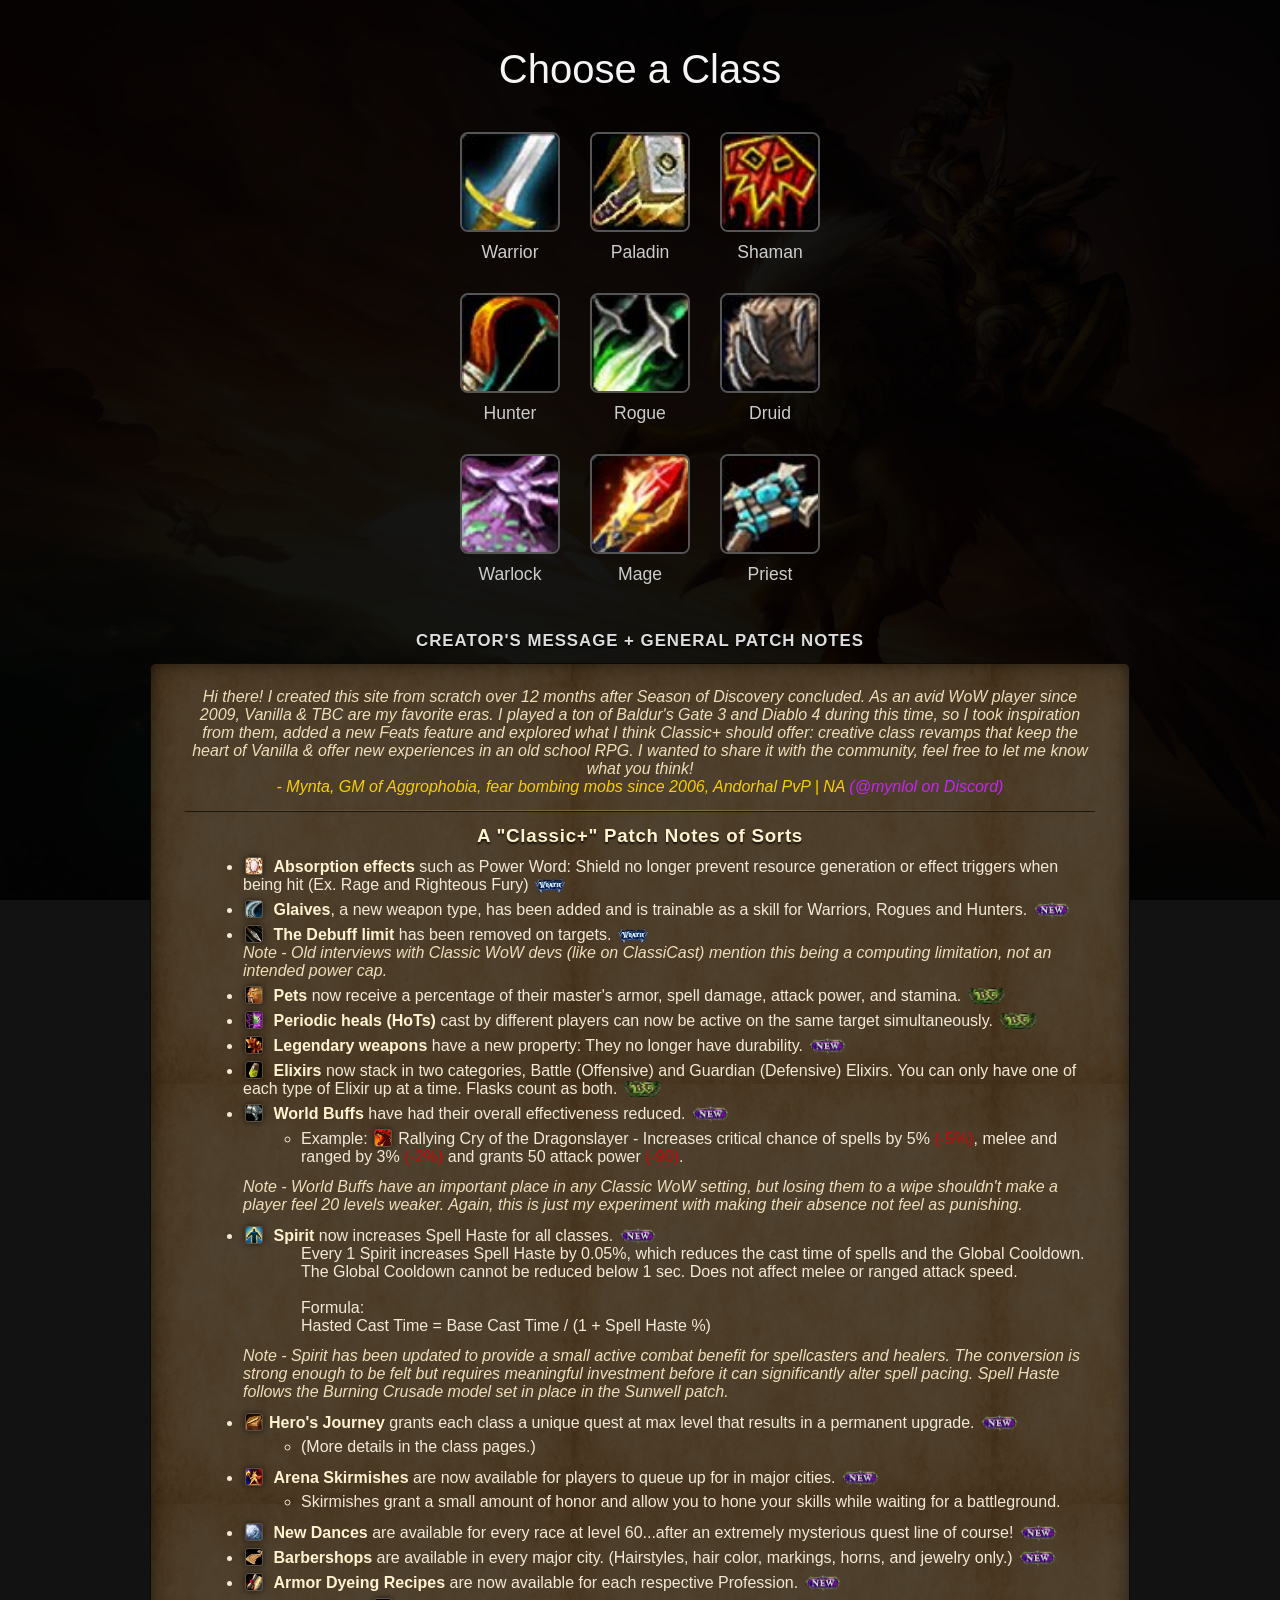
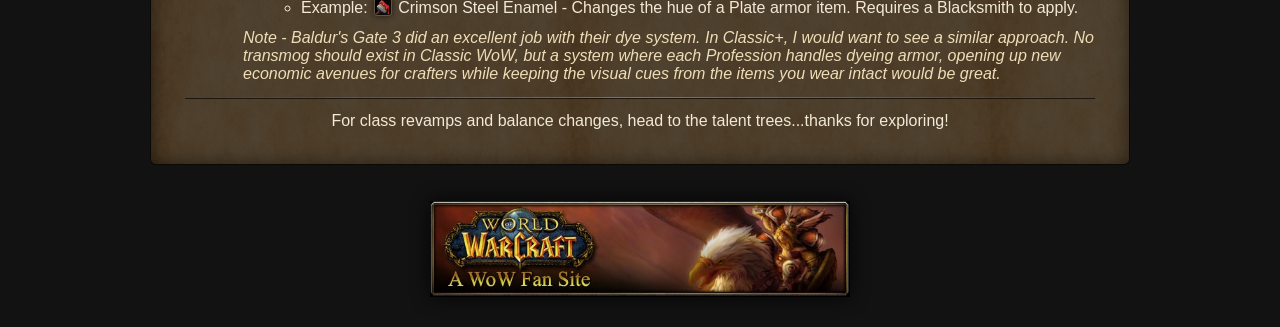
<file: index.html>
<!DOCTYPE html>
<html lang="en">
<head>
  <meta charset="UTF-8">
  <meta name="viewport" content="width=device-width, initial-scale=1.0">
  <title>Classic WoW Talent Calculator</title>

  <link rel="stylesheet" href="style.css">
  <link rel="stylesheet" href="homepage-style.css">
</head>
<body class="index-page">
    <div class="container">
        <h1>Choose a Class</h1>
        <div class="class-grid">
            <a href="warrior.html" class="class-link">
                <img src="images/icons/class_warrior.jpg" alt="Warrior">
                <span>Warrior</span>
            </a>
            
            <a href="paladin.html" class="class-link">
                <img src="images/icons/classicon_paladin.jpg" alt="Paladin">
                <span>Paladin</span>
            </a>

            <a href="shaman.html" class="class-link">
                <img src="images/icons/class_shaman.jpg" alt="Shaman">
                <span>Shaman</span>
            </a>

            <a href="hunter.html" class="class-link">
                <img src="images/icons/class_hunter.jpg" alt="Hunter">
                <span>Hunter</span>
            </a>

            <a href="rogue.html" class="class-link">
                <img src="images/icons/class_rogue.jpg" alt="Rogue">
                <span>Rogue</span>
            </a>

            <a href="druid.html" class="class-link">
                <img src="images/icons/class_druid.jpg" alt="Druid">
                <span>Druid</span>
            </a>

            <a href="warlock.html" class="class-link">
                <img src="images/icons/class_warlock.jpg" alt="Warlock">
                <span>Warlock</span>
            </a>

            <a href="mage.html" class="class-link">
                <img src="images/icons/class_mage.jpg" alt="Mage">
                <span>Mage</span>
            </a>

            <a href="priest.html" class="class-link">
                <img src="images/icons/class_priest.jpg" alt="Priest">
                <span>Priest</span>
            </a>
        </div>

        <!-- ===================== -->
        <!-- PATCH NOTES (mini)    -->
        <!-- ===================== -->
        <section class="patch-notes">
          <h2 class="section-title">Creator's Message + General Patch Notes</h2>

          <div class="patch-notes-card">

            <!-- Centered creator message -->
            <div class="pn-center">
              <em>Hi there! I created this site from scratch over 12 months after Season of Discovery concluded. As an avid WoW player since 2009, Vanilla & TBC are my favorite eras. I played a ton of Baldur's Gate 3 and Diablo 4 during this time, so I took inspiration from them, added a new Feats feature and explored what I think Classic+ should offer: creative class revamps that keep the heart of Vanilla & offer new experiences in an old school RPG. I wanted to share it with the community, feel free to let me know what you think!<br><span style="color: #ffd700;">- Mynta, GM of Aggrophobia, fear bombing mobs since 2006, Andorhal PvP | NA </span><span style="color: #CC24FF;">(@mynlol on Discord)</span></em>
            </div>

            <hr>

            <!-- Centered section header -->
            <p class="pn-center" style="margin: 0 0 10px 0;">
              <h3>
              <strong>A "Classic+" Patch Notes of Sorts</strong></h3>
            </p>

            <!-- Left-aligned patch bullets -->
            <div class="pn-left">
<ul>
<li>
                  <img class="inline-icon" data-wowicon="spell_holy_powerwordshield.jpg" alt="">
                  <strong>Absorption effects</strong> such as Power Word: Shield no longer prevent resource generation or effect triggers when being hit (Ex. Rage and Righteous Fury) <img class="patch-badge" src="images/wrath.png" alt="TBC">
<li>
 <img class="inline-icon" data-wowicon="inv_glaive_1h_tyrande_d_01.jpg" alt="Charge icon">
  <strong>Glaives</strong>, a new weapon type, has been added and is trainable as a skill for Warriors, Rogues and Hunters.
<img class="patch-badge" src="images/mynta.png" alt="TBC">
<li>
                  <img class="inline-icon" data-wowicon="ability_hunter_quickshot (1).jpg" alt="">
                  <strong>The Debuff limit</strong> has been removed on targets. <img class="patch-badge" src="images/wrath.png" alt="TBC"><br><em>Note - Old interviews with Classic WoW devs (like on ClassiCast) mention this being a computing limitation, not an intended power cap.</em>
<li>
                  <img class="inline-icon" data-wowicon="ability_hunter_pet_cat.jpg" alt="">
                  <strong>Pets</strong> now receive a percentage of their master's armor, spell damage, attack power, and stamina. <img class="patch-badge" src="images/bc.png" alt="TBC">
<li>
                  <img class="inline-icon" data-wowicon="spell_nature_rejuvenation.jpg" alt="">
                  <strong>Periodic heals (HoTs)</strong> cast by different players can now be active on the same target simultaneously. <img class="patch-badge" src="images/bc.png" alt="TBC">
<li>
                  <img class="inline-icon" data-wowicon="inv_hammer_unique_sulfuras.jpg" alt="">
                  <strong>Legendary weapons</strong> have a new property: They no longer have durability. <img class="patch-badge" src="images/mynta.png" alt="TBC">
<li>
                  <img class="inline-icon" data-wowicon="inv_potion_56.jpg" alt="">
                  <strong>Elixirs</strong> now stack in two categories, Battle (Offensive) and Guardian (Defensive) Elixirs. You can only have one of each type of Elixir up at a time. Flasks count as both. <img class="patch-badge" src="images/bc.png" alt="TBC">
<li>
                  <img class="inline-icon" data-wowicon="thumbsdown.jpg" alt="">
                  <strong>World Buffs</strong> have had their overall effectiveness reduced. <img class="patch-badge" src="images/mynta.png" alt="TBC">
<ul>
<li>Example: <img class="inline-icon" data-wowicon="inv_misc_head_dragon_01.jpg" alt="">Rallying Cry of the Dragonslayer - Increases critical chance of spells by 5% <span style="color: #C80909;">(-5%)</span>, melee and ranged by 3% <span style="color: #C80909;">(-2%)</span> and grants 50 attack power <span style="color: #C80909;">(-90)</span>.</li></ul>
<em>Note - World Buffs have an important place in any Classic WoW setting, but losing them to a wipe shouldn't make a player feel 20 levels weaker. Again, this is just my experiment with making their absence not feel as punishing.</em>
                </li>
              </ul><ul><li>
                  <img class="inline-icon" data-wowicon="spell_holy_divinespirit.jpg" alt="">
                  <strong>Spirit</strong> now increases Spell Haste for all classes. <img class="patch-badge" src="images/mynta.png" alt="TBC">
<ul>
Every 1 Spirit increases Spell Haste by 0.05%, which reduces the cast time of spells and the Global Cooldown. The Global Cooldown cannot be reduced below 1 sec. Does not affect melee or ranged attack speed.<br><br>
Formula:<br>
Hasted Cast Time = Base Cast Time / (1 + Spell Haste %)
                  </ul><em>Note - Spirit has been updated to provide a small active combat benefit for spellcasters and healers. The conversion is strong enough to be felt but requires meaningful investment before it can significantly alter spell pacing. Spell Haste follows the Burning Crusade model set in place in the Sunwell patch.</em>
                </li>
              </ul>
<ul>
<li>
                  <img class="inline-icon" src="images/icons/ability_racial_forgeoflight.jpg" alt="Hero icon"><strong>Hero's Journey</strong> grants each class a unique quest at max level that results in a permanent upgrade. <img class="patch-badge" src="images/mynta.png" alt="TBC"><ul><li>(More details in the class pages.)
</ul>
<li>
                  <img class="inline-icon" data-wowicon="achievement_pvp_legion05.jpg" alt="">
                  <strong>Arena Skirmishes</strong> are now available for players to queue up for
           in major cities.  <img class="patch-badge" src="images/mynta.png" alt="TBC"><ul><li>Skirmishes grant a small amount of honor and allow you to hone your skills while waiting for a battleground.</li></ul>
<li>
                  <img class="inline-icon" data-wowicon="inv_misc_discoball_01.jpg" alt="">
                  <strong>New Dances</strong> are available for every race at level 60...after an extremely mysterious quest line of course! <img class="patch-badge" src="images/mynta.png" alt="TBC">
<li>
                  <img class="inline-icon" data-wowicon="inv_misc_comb_01.jpg" alt="">
                  <strong>Barbershops</strong> are available in every major city. (Hairstyles, hair color, markings, horns, and jewelry only.) <img class="patch-badge" src="images/mynta.png" alt="TBC">

<li>
<img class="inline-icon" data-wowicon="inv_scroll_16.jpg" alt="">
                  <strong>Armor Dyeing Recipes</strong> are now available for each respective Profession. <img class="patch-badge" src="images/mynta.png" alt="TBC">
<ul>
<li>Example: <img class="inline-icon" data-wowicon="housing-dye-horde-red.jpg" alt="">Crimson Steel Enamel - Changes the hue of a Plate armor item. Requires a Blacksmith to apply.</li></ul>
<em>Note - Baldur's Gate 3 did an excellent job with their dye system. In Classic+, I would want to see a similar approach. No transmog should exist in Classic WoW, but a system where each Profession handles dyeing armor, opening up new economic avenues for crafters while keeping the visual cues from the items you wear intact would be great.</em>
                </li>
              </ul>
<hr>

<p><center>For class revamps and balance changes, head to the talent trees...thanks for exploring! </span></center></p>




            </div>

          </div>
        </section>

    </div>
<footer class="page-footer">
  <img src="images/fansiteheader.jpg" alt="World of Warcraft fan site banner">
</footer>

  <script src="patchnotes.js"></script>
</body>
</html>
</file>
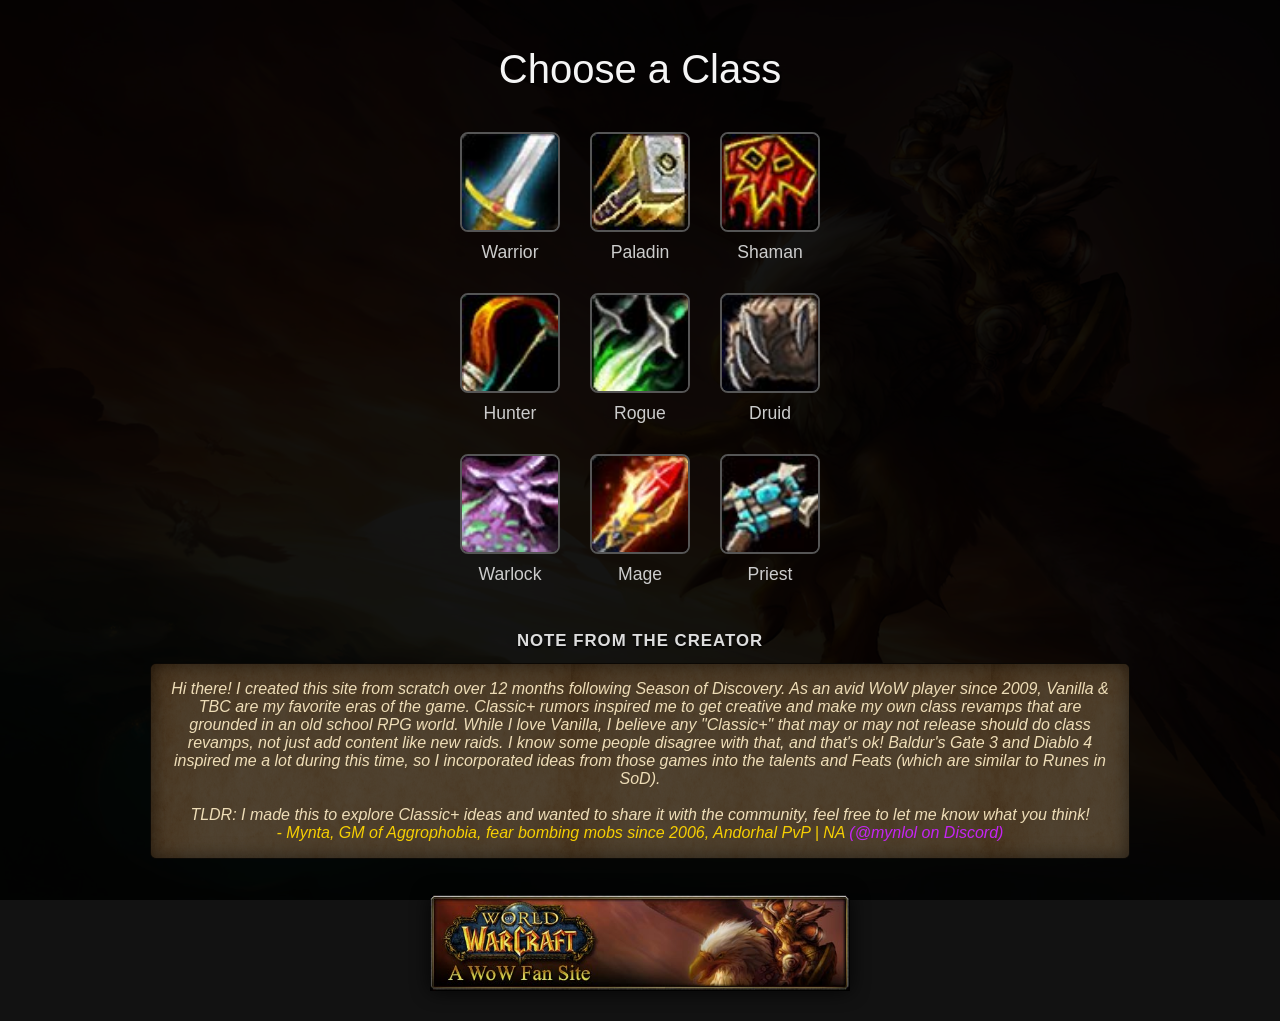
<file: Homepage - Classic+/index.html>
<!DOCTYPE html>
<html lang="en">
<head>
  <meta charset="UTF-8">
  <meta name="viewport" content="width=device-width, initial-scale=1.0">
  <title>Classic WoW Talent Calculator</title>

  <link rel="stylesheet" href="style.css">
  <link rel="stylesheet" href="homepage-style.css">
</head>
<body class="index-page">
    <div class="container">
        <h1>Choose a Class</h1>
        <div class="class-grid">
            <a href="warrior.html" class="class-link">
                <img src="images/icons/class_warrior.jpg" alt="Warrior">
                <span>Warrior</span>
            </a>
            
            <a href="paladin.html" class="class-link">
                <img src="images/icons/classicon_paladin.jpg" alt="Paladin">
                <span>Paladin</span>
            </a>

            <a href="shaman.html" class="class-link">
                <img src="images/icons/class_shaman.jpg" alt="Shaman">
                <span>Shaman</span>
            </a>

            <a href="hunter.html" class="class-link">
                <img src="images/icons/class_hunter.jpg" alt="Hunter">
                <span>Hunter</span>
            </a>

            <a href="rogue.html" class="class-link">
                <img src="images/icons/class_rogue.jpg" alt="Rogue">
                <span>Rogue</span>
            </a>

            <a href="druid.html" class="class-link">
                <img src="images/icons/class_druid.jpg" alt="Druid">
                <span>Druid</span>
            </a>

            <a href="warlock.html" class="class-link">
                <img src="images/icons/class_warlock.jpg" alt="Warlock">
                <span>Warlock</span>
            </a>

            <a href="mage.html" class="class-link">
                <img src="images/icons/class_mage.jpg" alt="Mage">
                <span>Mage</span>
            </a>

            <a href="priest.html" class="class-link">
                <img src="images/icons/class_priest.jpg" alt="Priest">
                <span>Priest</span>
            </a>
        </div>

        <!-- ===================== -->
        <!-- PATCH NOTES (mini)    -->
        <!-- ===================== -->
        <section class="patch-notes">
          <h2 class="section-title">Note from the creator</h2>

          <div class="patch-notes-card">
<em>Hi there! I created this site from scratch over 12 months following Season of Discovery. As an avid WoW player since 2009, Vanilla & TBC are my favorite eras of the game. Classic+ rumors inspired me to get creative and make my own class revamps that are grounded in an old school RPG world. While I love Vanilla, I believe any  "Classic+" that may or may not release should do class revamps, not just add content like new raids. I know some people disagree with that, and that's ok! Baldur's Gate 3 and Diablo 4 inspired me a lot during this time, so I incorporated ideas from those games into the talents and Feats (which are similar to Runes in SoD).<br><br>TLDR: I made this to explore Classic+ ideas and wanted to share it with the community, feel free to let me know what you think!<br><span style="color: #ffd700;">- Mynta, GM of Aggrophobia, fear bombing mobs since 2006, Andorhal PvP | NA </span><span style="color: #CC24FF;">(@mynlol on Discord)</span></em>
            </ul>
          </div>
        </section>

    </div>
<footer class="page-footer">
  <img src="images/fansiteheader.jpg" alt="World of Warcraft fan site banner">
</footer>

  <script src="patchnotes.js"></script>
</body>
</html>
</file>
<file: style.css>
* {
    box-sizing: border-box;
}

body {
    font-family: -apple-system, BlinkMacSystemFont, 'Segoe UI', Roboto, Helvetica, Arial, sans-serif;

    /* Deep neutral base */
    background-color: #070607;

    /* Classic WoW-style dark parchment texture */
    background-image:
        url("images/parchment.png"),
        radial-gradient(circle at 50% 10%, rgba(120, 85, 45, 0.18), transparent 55%),
        radial-gradient(circle at 50% 120%, rgba(0, 0, 0, 0.9), #070607 60%),
        linear-gradient(135deg, rgba(255, 255, 255, 0.03), rgba(0, 0, 0, 0.35));

    background-repeat:
        repeat,
        no-repeat,
        no-repeat,
        no-repeat;

    background-size:
        256px 256px,   /* parchment texture scale — tweakable */
        100% 100%,
        100% 100%,
        420px 420px;

    background-attachment: fixed;

    /* This is the magic that keeps it subtle */
    background-blend-mode: overlay, normal, normal, normal;

    color: #eee;
    padding: 20px;
    display: flex;
    flex-direction: column;
    align-items: center;
}

body.index-page{
  background-image: url("images/gryphon.jpg");
  background-size: cover;
  background-position: center;
  background-repeat: no-repeat;
  background-attachment: fixed;
}

/* Optional: add a dark overlay so text/buttons stay readable */
body.index-page::before{
  content:"";
  position: fixed;
  inset: 0;
  background: rgba(0,0,0,0.45);
  pointer-events: none;
  z-index: -1; /* stays behind content */
}

/* Class pages: force pure black background */
body:not(.index-page){
  background: #050608;
}

.page-footer{
  padding: 10px 0 10px; /* tighter */
}

.page-footer img{
  width: min(420px, 92vw); /* smaller than 560px */
  height: auto;
  display: block;
  opacity: 0.95;
  filter: drop-shadow(0 0 10px rgba(0,0,0,0.85));
}

h1 {
    text-align: center;
    font-weight: normal;
    color: #f5f5f5;
}

/* Class Header Colors */
.warrior-page h1 { color: #C79C6E; }
.mage-page h1 { color: #40C7EB; }
.rogue-page h1 { color: #FFF569; }
.shaman-page h1 { color: #0070DE; }
.hunter-page h1 { color: #ABD473; }
.paladin-page h1 { color: #F58CBA; }
.druid-page h1 { color: #FF7D0A; }
.warlock-page h1 { color: #8787ED; }

#controls {
    margin-bottom: 20px;
    display: flex;
    gap: 20px;
    align-items: center;
}

.control-button {
  padding: 8px 16px;
  border: 1px solid #888;
  background-color: #333;
  color: #eee;
  cursor: pointer;
}

/* Toggle empty talent slots visibility without changing layout */
.placeholders-hidden .talent-slot-placeholder{
  opacity: 0;
  border-color: transparent;
  background: transparent;
  box-shadow: none;
  pointer-events: none; /* so clicks pass through */
}

.talent-calculator {
    display: flex;
    justify-content: center;
    gap: 24px;
    padding: 30px;
    border: 6px solid #444;
    border-radius: 2px;
}

.tree-container {
    display: flex;
    flex-direction: column;
}

.talent-tree {
    position: relative;
    display: grid;
    grid-template-rows: repeat(8, 60px);
    grid-template-columns: repeat(4, 60px);
    gap: 18px;
    padding: 24px;
    background-color: rgba(0, 0, 0, 1);
    border: 1px solid #000;

    /* --- Add these properties back --- */
    background-size: cover;
    background-position: center;
    background-repeat: no-repeat;
}

.tree-footer {
    display: flex;
    align-items: center;
    justify-content: center;
    gap: 12px;
    padding: 12px;
    background-color: rgba(0, 0, 0, 0.3);
    border-top: 1px solid #222;
}

.tree-icon-small {
    width: 24px;
    height: 24px;
    border-radius: 50%;
    border: 1px solid #555;
}

.tree-footer h3 {
    margin: 0;
    font-weight: normal;
    font-size: 1.1em;
    color: #ccc;
}

.talent-slot-placeholder {
    border: 1px dashed #333;
    border-radius: 6px;
    background-color: #0a0a0a;
    background-image: radial-gradient(
        circle at center,
        rgba(255, 255, 255, 0.05) 0%,
        rgba(0, 0, 0, 0.2) 60%,
        rgba(0, 0, 0, 0.5) 100%
    );
    box-shadow: inset 0 0 10px rgba(0, 0, 0, 0.5);
}

.talent-slot {
    position: relative;
    border: 2px solid #444;
    border-radius: 6px;
    cursor: pointer;
}

.talent-slot, .talent-slot-placeholder {
    box-shadow: 0 0 7px #000;
}

.talent-icon {
    width: 100%;
    height: 100%;
    border-radius: 4px;
    position: relative;
    z-index: 1;
    opacity: 1;
    filter: grayscale(100%) brightness(60%);
    transition: filter 0.3s ease;
}

.talent-slot.available .talent-icon,
.talent-slot.has-points .talent-icon {
    filter: grayscale(0%);
}

.talent-points {
    position: absolute;
    bottom: -10px;
    right: -8px;
    background-color: #000;
    color: #fff;
    padding: 1px 4px;
    border-radius: 4px;
    font-size: 0.8em;
    font-weight: bold;
    z-index: 2;
}

.talent-slot.available {
    border-color: #28a745;
    box-shadow: 0 0 7px rgba(40, 167, 69, 0.8);
}

.talent-tree .talent-slot.maxed {
    border-color: #ffd700;
    box-shadow: 0 0 8px rgba(255, 215, 0, 0.7);
}

.talent-slot.available .talent-points:not(.maxed-points) {
    color: #28a745;
}

.talent-points.maxed-points {
    color: #ffd700; /* gold */
}

/* --- START: Corrected Tooltip Styles --- */

#tooltip {
    position: absolute;
    visibility: hidden;
    background-color: rgba(0, 0, 0, 0.9);
    border: 1px solid #555;
    padding: 10px;
    border-radius: 8px;
    width: 375px;
    z-index: 100;
    pointer-events: none;
}

#tooltip h3 {
    margin: 0 0 5px 0;
    color: #ffffff;
    font-weight: normal;
}

/* --- Final, Corrected Tooltip Header Styles --- */

/* The main container for the header block */
.tooltip-header-block {
    line-height: 1.5;      /* Creates clean, normal spacing between lines */
    color: #ffffff;        /* Default text color is white */
    padding-bottom: 5px;   /* Adds space before the divider line */
}

/* This rule explicitly sets the font size for ALL header text elements */
.tooltip-type,
.tooltip-details-left,
.tooltip-details-right,
.tooltip-req {
    font-size: 0.8em;
}

/* Styles the gray "Talent" text */
.tooltip-type {
    color: #aaaaaa;
}

/* This creates the two-column row for details */
.tooltip-details-row {
    display: flex;
    justify-content: space-between;
    padding-top: 5px;
}

.tooltip-details-right {
    text-align: right;
}

.tooltip-req {
    font-size: 0.8em;
    color: #ffffff;
}

/* A subtle dividing line */
.tooltip-divider {
    border: 0;
    border-top: 1px solid #444;
    margin: 10px 0;
}

/* The yellow main description */
.talent-description,
.next-rank-description {
    color: #ffd700;
    font-size: 0.9em;
    line-height: 1.4;
}

.next-rank-label {
    color: #ffffff;
    font-size: 0.9em;
    margin-top: 10px;
}

.tooltip-req-points {
    color: #ff4d4d;
    padding-top: 10px;
    font-size: 0.8em; /* Sets the font size to match the other details */
}

.tooltip-learn {
    color: #00ff00;
    margin-top: 10px;
    font-weight: bold;
}

.subspell-title{
  display: flex;
  align-items: center;
  gap: 6px;
  margin-top: 4px;
  margin-bottom: 6px;
}

.subspell-block .inline-icon{
  width: 18px;
  height: 18px;
  vertical-align: middle;
}

.inline-mini-icon{
  width: 16px;
  height: 16px;
  vertical-align: -3px;
  margin: 0 6px 0 2px;
  border-radius: 3px;
  border: 1px solid rgba(255,255,255,0.10);
  box-shadow: 0 0 6px rgba(0,0,0,0.6);
}

/* --- END: Corrected Tooltip Styles --- */

.arrow-container {
    position: absolute;
    top: 0;
    left: 0;
    width: 100%;
    height: 100%;
    pointer-events: none;
}

.talent-arrow {
    position: absolute;
    background-color: #404040;
    filter: drop-shadow(0 0 1px rgba(0, 0, 0, 1)) drop-shadow(2px 2px 2px rgba(0, 0, 0, 0.7));
    transition: background-color 0.3s ease;
}

.talent-arrows {
    position: absolute;
    inset: 0;
    pointer-events: none;
    z-index: 5;   /* higher than .talent-slot */
}

/* Base style for SVG talent arrows */
.talent-arrow-path {
    stroke: #404040;
    stroke-width: 2;        /* a bit slimmer */
    fill: none;
    stroke-linecap: butt;   /* line stops exactly at the end */
    stroke-linejoin: round;

    /* subtle dark outline */
    filter: drop-shadow(0 0 1px rgba(0, 0, 0, 0.85));
}

/* When prereq is satisfied -> golden with glow */
.talent-arrow-path.available {
    stroke: #ffd700;
    filter: drop-shadow(0 0 1px rgba(0, 0, 0, 0.85)) drop-shadow(0 0 6px rgba(255, 170, 50, 0.8));
}
.arrow-head {
    position: absolute;
    width: 0;
    height: 0;
    border-style: solid;
    transition: border-color 0.3s ease;
    z-index: 1;
}

.arrow-head.down {
    bottom: -2px;
    left: 50%;
    transform: translateX(-50%);
    border-width: 10px 8px 0 8px;
    border-color: #404040 transparent transparent transparent;
}

.arrow-head.right {
    right: -2px;
    top: 50%;
    transform: translateY(-50%);
    border-width: 8px 0 8px 10px;
    border-color: transparent transparent transparent #404040;
}

.arrow-head.left {
    left: -2px;
    top: 50%;
    transform: translateY(-50%);
    border-width: 8px 10px 8px 0;
    border-color: transparent #404040 transparent transparent;
}

.arrow-container.available .talent-arrow {
    background-color: #ffd700;
}

.arrow-container.available .arrow-head.down {
    border-top-color: #ffd700;
}

.arrow-container.available .arrow-head.right {
    border-left-color: #ffd700;
}

.arrow-container.available .arrow-head.left {
    border-right-color: #ffd700;
}

.text-white {
    color: #FFFFFF; /* white */
}

.talent-frame {
    position: relative;

    /* 🔁 Use the padding that looked good before – start here and tweak tiny amounts */
    padding: 40px 40px;   /* top/bottom, left/right */

    background: transparent;
    box-shadow: none;     /* all outer dark-card shadow is on .talent-shell now */
}
.talent-frame::before {
    content: "";
    position: absolute;
    inset: 0;
    background-image: url("images/super_frame.png");
    background-repeat: no-repeat;
    background-position: center center;
    background-size: 100% 100%;
    pointer-events: none;
    z-index: 2;

    transform: translateY(3px);  /* move artwork down */

animation: frameGlow 11s cubic-bezier(0.6, 0.0, 0.4, 1.0) infinite;

    /* subtle outer glow */
    filter: drop-shadow(0 0 12px rgba(255, 180, 80, 0.3));
}

.druid-page .talent-frame::before {
    background-image: url("images/super_frame.png");
}

.paladin-page .talent-frame::before {
    background-image: url("images/paladin_frame.png");
}

.druid-page .talent-frame::before {
    filter: drop-shadow(0 0 16px rgba(80, 255, 120, 0.35));
    animation: druidGlow 12s ease-in-out infinite;
}

.talent-frame::after {
    content: "";
    position: absolute;
    inset: 12px;  /* inner black glow hugging inside of metal */
    pointer-events: none;
    z-index: 1;
    box-shadow: inset 0 0 40px rgba(0, 0, 0, 1);
}
/* Calculator panel inside the frame */
.talent-calculator {
    position: relative;
    z-index: 1;               /* under the frame overlay */

    display: flex;
    justify-content: center;
    gap: 12px;

    padding: 8px;               /* we already tuned this */
    background: rgba(0, 0, 0, 1); /* or lighter if you want more frame showing */
    border-radius: 4px;
    border: 6px solid #000;
    box-shadow: inset 0 0 10px rgba(0, 0, 0, 0.8);
}

.talent-shell {
    display: inline-block;             /* shrink-wrap around the frame */
    padding: 2px 2px;                 /* ← width of dark border – TUNE THIS */
    background-color: #000;            /* dark card behind everything */
    border-radius: 2px;
    box-shadow: 0 0 4px rgba(0, 0, 0, 0.85);
  transform: scale(0.85);
  transform-origin: top center;
 margin-bottom: -120px; /* tweak up/down until spacing feels right */
}

/* Small borrowed-rune row above options (used for wildcard slot) */
.rune-borrow-strip{
  display: flex;
  justify-content: center;
  gap: 10px;
  padding: 10px 8px 12px;
  margin-bottom: 10px;

  border-bottom: 1px solid rgba(255,255,255,0.08);
  box-shadow: inset 0 -10px 18px rgba(0,0,0,0.35);
}

.rune-borrow-chip{
  width: 38px;
  height: 38px;
  border-radius: 50%;
  border: 1px solid rgba(255,255,255,0.16);
  background: rgba(0,0,0,0.35);
  box-shadow: 0 0 6px rgba(0,0,0,0.8), inset 0 0 10px rgba(0,0,0,0.55);
  cursor: pointer;
  background-size: cover;
  background-position: center;
  background-repeat: no-repeat;
  overflow: hidden;
}

.rune-borrow-chip:hover{
  border-color: rgba(255,215,0,0.55);
  box-shadow: 0 0 10px rgba(255,215,0,0.15), inset 0 0 10px rgba(0,0,0,0.55);
}

.rune-tooltip{
  position: absolute;
  background-color: rgba(0,0,0,0.92);
  border: 1px solid #555;
  padding: 10px;
  border-radius: 8px;
  width: 375px;
  z-index: 9999;
  pointer-events: none;
}

.rune-clear{
  margin-left: 6px;
  padding: 8px 10px;
  border-radius: 6px;
  border: 1px solid rgba(255,255,255,0.15);
  background: rgba(0,0,0,0.35);
  color: #ddd;
  cursor: pointer;
}
.rune-clear:hover{ background: rgba(0,0,0,0.5); }

/* === GLOW ON ACTIVE ARROWS (BODY) – travels DOWN, base color unchanged === */
.arrow-container.available .talent-arrow::after {
    content: "";
    position: absolute;
    inset: 0;                  /* exactly cover the arrow line */
    pointer-events: none;

    /* Stronger, clearly visible warm band */
    background-image: linear-gradient(
        to bottom,
        rgba(0, 0, 0, 0.00) 0%,
        rgba(255, 160, 60, 0.00) 20%,   /* soft orange base */
        rgba(255, 145, 40, 0.22) 40%,   /* medium ember */
        rgba(255, 170, 50, 0.75) 50%,   /* bright warm golden flame */
        rgba(255, 145, 40, 0.22) 60%,   /* medium ember */
        rgba(255, 160, 60, 0.00) 80%,   /* soft orange fade */
        rgba(0, 0, 0, 0.00) 100%
    );

    background-size: 100% 250%;

    /* No blend mode for now — make sure it's visible */
    /* mix-blend-mode: screen; */

    animation: arrowGlowDown 7s linear infinite;
    opacity: 0.8;  /* make sure it’s noticeably bright at first */
}

/* === OPTIONAL: Glow on the TIP too – so the band “lands” there === */
.arrow-container.available .arrow-head.down::after {
    content: "";
    position: absolute;
    inset: -4px;              /* slightly bigger than the tip */
    pointer-events: none;

    background-image: radial-gradient(
        circle at center,
        rgba(255, 180, 70, 0.8) 0%,   /* warm flame */
        rgba(255, 140, 40, 0.00) 75%
    );

    animation: arrowTipGlowDown 7s linear infinite;
    opacity: 0.0;   /* animated via keyframes */
}

/* === CLEAR DOWNWARD MOTION FOR THE BAND === */
@keyframes arrowGlowDown {
    0% {
        background-position: 0% -100%;
        opacity: 0.0;
    }
    20% {
        opacity: 0.8;
    }
    50% {
        background-position: 0% 100%;
        opacity: 1.0;
    }
    80% {
        opacity: 0.6;
    }
    100% {
        background-position: 0% -100%;
        opacity: 0.0;
    }
}

@keyframes arrowGlowAcross {
    0% {
        background-position: 0% 50%;
        opacity: 0.0;
    }
    15% {
        opacity: 0.4;
    }
    50% {
        background-position: 100% 50%;
        opacity: 0.8;
    }
    85% {
        opacity: 0.4;
    }
    100% {
        background-position: 0% 50%;
        opacity: 0.0;
    }
}

/* === Horizontal glow (left & right arrows) === */
.arrow-container.available .talent-arrow.horizontal::after {
    content: "";
    position: absolute;
    inset: 0;
    pointer-events: none;

    /* Warm golden band moving across */
    background-image: linear-gradient(
        to right,
        rgba(0, 0, 0, 0.00) 0%,
        rgba(255, 160, 60, 0.00) 20%,
        rgba(255, 145, 40, 0.22) 40%,
        rgba(255, 180, 50, 0.75) 50%,   /* hotter core */
        rgba(255, 145, 40, 0.22) 60%,
        rgba(255, 160, 60, 0.00) 80%,
        rgba(0, 0, 0, 0.00) 100%
    );

    background-size: 250% 100%;

    animation: arrowGlowAcross 3s linear infinite;
    opacity: 0.85;
}

.arrow-container.available .arrow-head.right::after {
    content: "";
    position: absolute;
    inset: -4px;
    pointer-events: none;

    background-image: radial-gradient(
        circle at center,
        rgba(255, 180, 70, 0.8) 0%,
        rgba(255, 140, 40, 0.00) 75%
    );

    animation: arrowTipGlowAcross 3s linear infinite;
    opacity: 0.0;
}

.arrow-container.available .arrow-head.left::after {
    content: "";
    position: absolute;
    inset: -4px;
    pointer-events: none;

    background-image: radial-gradient(
        circle at center,
        rgba(255, 180, 70, 0.8) 0%,
        rgba(255, 140, 40, 0.00) 75%
    );

    animation: arrowTipGlowAcross 3s linear infinite;
    opacity: 0.0;
}

@keyframes arrowTipGlowAcross {
    0%   { opacity: 0.0; }
    40%  { opacity: 0.0; }
    60%  { opacity: 0.9; }
    80%  { opacity: 0.0; }
    100% { opacity: 0.0; }
}


/* Tip glow "pulses" when the band reaches the end */
@keyframes arrowTipGlowDown {
    0%   { opacity: 0.0; }
    40%  { opacity: 0.0; }
    55%  { opacity: 0.9; }
    75%  { opacity: 0.0; }
    100% { opacity: 0.0; }
}

/* Base style for SVG talent arrows */
.talent-arrow-path {
    stroke: #404040;
    stroke-width: 5;        /* slightly thicker */
    fill: none;
    stroke-linecap: butt;   /* line stops exactly at the end, no rounded overhang */
    stroke-linejoin: round;

    /* subtle dark outline */
    filter: drop-shadow(0 0 1px rgba(0, 0, 0, 0.85));
}

/* When the prereq is available -> golden + glow */
.talent-arrow-path.available {
    stroke: #ffd700;
    filter: drop-shadow(0 0 1px rgba(0, 0, 0, 0.85)) drop-shadow(0 0 6px rgba(255, 170, 50, 0.8));
}

/* Extremely subtle warm shimmer moving along arrow */
.talent-arrow-glow {
    stroke: rgba(255, 200, 120, 0.55);   /* softer, warmer, dimmer */
    stroke-width: 5;                     /* thinner than before */
    fill: none;
    stroke-linecap: round;
    stroke-linejoin: round;
    pointer-events: none;

    /* Tiny glowing segment (subtle!) */
    stroke-dasharray: 6 220;

    opacity: 0;
    filter:
        drop-shadow(0 0 1px rgba(0, 0, 0, 0.70))
        blur(0.8px)
        drop-shadow(0 0 3px rgba(255, 180, 80, 0.25));
    mix-blend-mode: screen;
}

/* Only animate when active */
.talent-arrow-glow.available {
    animation: arrowGlowTravel 6.5s ease-in-out infinite;
}

/* Smooth, slow shimmer that fades in/out gently */
@keyframes arrowGlowTravel {
    0% {
        stroke-dashoffset: 0;
        opacity: 0.0;
    }
    10% {
        opacity: 0.18;                      /* VERY soft */
    }
    55% {
        stroke-dashoffset: -260;
        opacity: 0.22;                      /* slight peak */
    }
    90% {
        opacity: 0.10;                      /* fading */
    }
    100% {
        stroke-dashoffset: -280;
        opacity: 0.0;
    }
}
@keyframes frameGlow {
    0% {
        /* deep warm ember baseline */
        filter: drop-shadow(0 0 14px rgba(255, 140, 20, 0.16));
    }
    25% {
        /* warm, molten rise */
        filter: drop-shadow(0 0 26px rgba(255, 120, 10, 0.28));
    }
    55% {
        /* soft dip, still glowing */
        filter: drop-shadow(0 0 20px rgba(255, 130, 15, 0.20));
    }
    80% {
        /* golden flare — warmest moment */
        filter: drop-shadow(0 0 34px rgba(255, 155, 30, 0.32));
    }
    100% {
        filter: drop-shadow(0 0 14px rgba(255, 140, 20, 0.16));
    }

}

/* ============================
   DRUID — CUSTOM FRAME ONLY
   ============================ */
.druid-page .talent-frame::before {
    background-image: url("images/druid_frame.png");
}

@keyframes druidGlow {
    0% {
        filter: drop-shadow(0 0 12px rgba(80, 255, 140, 0.18));
    }
    25% {
        filter: drop-shadow(0 0 24px rgba(90, 255, 130, 0.28));
    }
    55% {
        filter: drop-shadow(0 0 18px rgba(70, 240, 120, 0.22));
    }
    80% {
        filter: drop-shadow(0 0 26px rgba(110, 255, 150, 0.34));
    }
    100% {
        filter: drop-shadow(0 0 12px rgba(80, 255, 140, 0.18));
    }
}

/* ============================
   PALADIN — PURE HOLY GOLD GLOW
   ============================ */
.paladin-page .talent-frame::before {
    animation: paladinFrameGlow 10s ease-in-out infinite;
}

/* Consecrated holy gold radiance */
@keyframes paladinFrameGlow {
    0% {
        filter:
            drop-shadow(0 0 12px rgba(255, 200, 90, 0.35))   /* warm gold */
            drop-shadow(0 0 18px rgba(255, 230, 150, 0.22)); /* soft halo */
    }
    30% {
        filter:
            drop-shadow(0 0 16px rgba(255, 215, 100, 0.55))  /* bright holy gold */
            drop-shadow(0 0 26px rgba(255, 245, 190, 0.40));
    }
    60% {
        filter:
            drop-shadow(0 0 10px rgba(255, 205, 95, 0.45))
            drop-shadow(0 0 16px rgba(255, 235, 170, 0.30));
    }
    100% {
        filter:
            drop-shadow(0 0 14px rgba(255, 200, 90, 0.35))
            drop-shadow(0 0 18px rgba(255, 230, 150, 0.22));
    }
}

/* ============================
   MAGE — Deep Arcane Blue Frame Glow
   ============================ */
.mage-page .talent-frame::before {
    background-image: url("images/mage_frame.png");
    background-size: 100% 100%;
    background-repeat: no-repeat;
    transform: translateY(3px);

    /* Darker, richer blue glow */
    filter: drop-shadow(0 0 18px rgba(40, 70, 180, 0.45));
    animation: mageFrameGlow 12s ease-in-out infinite;
}

/* ============================
   Deeper Blue Arcane Pulse
   ============================ */
@keyframes mageFrameGlow {
    0% {
        filter: drop-shadow(0 0 14px rgba(30, 60, 150, 0.40));
    }
    25% {
        filter: drop-shadow(0 0 26px rgba(50, 90, 200, 0.55));
    }
    55% {
        filter: drop-shadow(0 0 34px rgba(65, 110, 230, 0.65));
    }
    80% {
        filter: drop-shadow(0 0 22px rgba(40, 75, 190, 0.50));
    }
    100% {
        filter: drop-shadow(0 0 14px rgba(30, 60, 150, 0.40));
    }
}

/* ============================
   PRIEST — CUSTOM FRAME ONLY
   ============================ */
.priest-page .talent-frame::before {
    background-image: url("images/priest_frame.png");
}


/* ============================
   PRIEST — SERENE HOLY GLOW
   ============================ */
.priest-page .talent-frame::before {
    animation: priestFrameGlow 13s ease-in-out infinite;
}

/* Soft white / pink holy emanation */
@keyframes priestFrameGlow {
    0% {
        filter:
            drop-shadow(0 0 14px rgba(255, 245, 245, 0.22))
            drop-shadow(0 0 28px rgba(255, 210, 220, 0.16));
    }
    35% {
        filter:
            drop-shadow(0 0 22px rgba(255, 250, 250, 0.32))
            drop-shadow(0 0 40px rgba(255, 220, 235, 0.22));
    }
    65% {
        filter:
            drop-shadow(0 0 18px rgba(255, 245, 245, 0.26))
            drop-shadow(0 0 34px rgba(255, 215, 230, 0.18));
    }
    100% {
        filter:
            drop-shadow(0 0 14px rgba(255, 245, 245, 0.22))
            drop-shadow(0 0 28px rgba(255, 210, 220, 0.16));
    }
}

/* ============================
   HUNTER — CUSTOM FRAME ONLY
   ============================ */
.hunter-page .talent-frame::before {
    background-image: url("images/hunter_frame.png");
}

/* ============================
   ROGUE — CUSTOM FRAME ONLY
   ============================ */
.rogue-page .talent-frame::before {
    background-image: url("images/rogue_frame.png");
}

/* ============================
   ROGUE — DEEP FIRE RED GLOW
   ============================ */
.rogue-page .talent-frame::before {
    animation: rogueFrameGlow 11s ease-in-out infinite;
}

/* Molten red / volcanic core */
@keyframes rogueFrameGlow {
    0% {
        filter:
            drop-shadow(0 0 14px rgba(180, 30, 20, 0.36))   /* deep molten red */
            drop-shadow(0 0 28px rgba(120, 15, 10, 0.24)); /* dark ember */
    }
    35% {
        filter:
            drop-shadow(0 0 16px rgba(220, 45, 35, 0.50))  /* hot pulse */
            drop-shadow(0 0 24px rgba(150, 25, 20, 0.32));
    }
    65% {
        filter:
            drop-shadow(0 0 10px rgba(200, 35, 28, 0.42))
            drop-shadow(0 0 16px rgba(130, 20, 16, 0.28));
    }
    100% {
        filter:
            drop-shadow(0 0 8px rgba(180, 30, 20, 0.36))
            drop-shadow(0 0 18px rgba(120, 15, 10, 0.24));
    }
}

/* ============================
   WARLOCK — CUSTOM FRAME ONLY
   ============================ */
.warlock-page .talent-frame::before {
    background-image: url("images/warlock_frame.png");
}


/* ============================
   WARLOCK — SINISTER SHADOW GLOW
   ============================ */
.warlock-page .talent-frame::before {
    animation: warlockFrameGlow 12s ease-in-out infinite;
}

/* Deep purple / shadow arcane emanation */
@keyframes warlockFrameGlow {
    0% {
        filter:
            drop-shadow(0 0 14px rgba(120, 60, 160, 0.30))
            drop-shadow(0 0 30px rgba(90, 40, 130, 0.22));
    }
    30% {
        filter:
            drop-shadow(0 0 26px rgba(150, 70, 200, 0.45))
            drop-shadow(0 0 46px rgba(110, 50, 170, 0.30));
    }
    60% {
        filter:
            drop-shadow(0 0 20px rgba(130, 60, 180, 0.36))
            drop-shadow(0 0 38px rgba(95, 45, 150, 0.26));
    }
    100% {
        filter:
            drop-shadow(0 0 14px rgba(120, 60, 160, 0.30))
            drop-shadow(0 0 30px rgba(90, 40, 130, 0.22));
    }
}

/* ============================
   SHAMAN — CUSTOM FRAME ONLY
   ============================ */
.shaman-page .talent-frame::before {
    background-image: url("images/shaman_frame.png");
}


/* ============================
   SHAMAN — LIGHTNING BLUE GLOW
   ============================ */
.shaman-page .talent-frame::before {
    animation: shamanFrameGlow 9s ease-in-out infinite;
}

/* Teal / electric lightning emanation */
@keyframes shamanFrameGlow {
    0% {
        filter:
            drop-shadow(0 0 14px rgba(40, 160, 300, 0.35))   /* deep teal core */
            drop-shadow(0 0 18px rgba(60, 210, 230, 0.22)); /* electric halo */
    }
    30% {
        filter:
            drop-shadow(0 0 16px rgba(70, 200, 230, 0.55))  /* lightning flare */
            drop-shadow(0 0 26px rgba(90, 235, 255, 0.38));
    }
    60% {
        filter:
            drop-shadow(0 0 10px rgba(50, 180, 210, 0.45))
            drop-shadow(0 0 18px rgba(75, 220, 240, 0.30));
    }
    100% {
        filter:
            drop-shadow(0 0 14px rgba(40, 160, 190, 0.35))
            drop-shadow(0 0 18px rgba(60, 210, 230, 0.22));
    }
}

/* ============================
   SECTION HEADERS
   ============================ */
.section-title{
  margin: 28px 0 12px;
  font-weight: 600;
  letter-spacing: 0.06em;
  text-transform: uppercase;
  font-size: 1.05rem;
  color: #ddd;
  text-shadow: 0 2px 2px rgba(0,0,0,0.85);
}

/* ============================
   FEATS
   ============================ */
.rune-section{
  width: 100%;
  max-width: 1100px; /* matches your general page scale nicely */
  margin-top: 18px;
}

.rune-slots{
  display: flex;
  justify-content: center;   /* ✅ centers horizontally */
  align-items: center;
  gap: 16px;
  flex-wrap: wrap;
}

/* Make rune slots circles */
.rune-slot{
  width: 62px;
  height: 62px;
  border-radius: 50%;        /* ✅ circle */
  border: 2px solid #444;
  background: rgba(0,0,0,0.6);
  box-shadow: 0 0 7px #000, inset 0 0 10px rgba(0,0,0,0.6);
  cursor: pointer;
  position: relative;
  background-size: cover;
  background-position: center;
  background-repeat: no-repeat;
  overflow: hidden;          /* ✅ keeps the icon neatly clipped in a circle */
}


.rune-slot:hover{
  border-color: #777;
}

/* Plus sign centered in empty circles */
.rune-slot.is-empty::after{
  content:"+";
  position:absolute;
  inset:0;
  display:grid;
  place-items:center;
  color: rgba(255,255,255,0.35);
  font-size: 26px;
  font-weight: 700;
}


.rune-picker{
  margin-top: 12px;
  padding: 12px;
  border-radius: 6px;
  border: 1px solid rgba(0,0,0,0.85);
  background: rgba(0,0,0,0.72);
  box-shadow: inset 0 0 18px rgba(0,0,0,0.65), 0 10px 30px rgba(0,0,0,0.5);
}

.rune-picker-header{
  display:flex;
  align-items:center;
  justify-content:space-between;
  margin-bottom: 10px;
}

.rune-picker-title{
  color:#eee;
  font-weight: 600;
}

.rune-picker-close{
  cursor:pointer;
  border: 1px solid rgba(255,255,255,0.15);
  background: rgba(0,0,0,0.35);
  color:#ddd;
  border-radius: 6px;
  padding: 6px 10px;
}

.rune-options{
  display: flex;
  flex-wrap: wrap;
  gap: 12px;
}

/* Make rune options circles too (picker icons) */
.rune-option{
  width: 62px;
  height: 62px;
  border-radius: 50%;        /* ✅ circle */
  border: 2px solid #444;
  box-shadow: 0 0 7px #000, inset 0 0 10px rgba(0,0,0,0.45);
  cursor: pointer;
  background-size: cover;
  background-position: center;
  background-repeat: no-repeat;
  overflow: hidden;          /* ✅ icon clipped */
}

.rune-option:hover{
  border-color: #ffd700;
  box-shadow: 0 0 10px rgba(255,215,0,0.25);
}

.rune-option.is-selected{
  border-color: #ffd700;
  box-shadow: 0 0 12px rgba(255,215,0,0.35);
}

/* Simple tooltip for runes (separate from talent tooltip) */
.rune-tooltip{
  position: absolute;
  z-index: 9999;
  pointer-events: none;
  background: rgba(0,0,0,0.92);
  border: 1px solid rgba(255,255,255,0.18);
  border-radius: 8px;
  padding: 10px;
  width: 320px;
  color: #eee;
}

/* ============================
   PATCH NOTES (parchment card)
   ============================ */
.patch-notes{
  width: 100%;
  max-width: 1100px;
  margin-top: 18px;
  margin-bottom: 26px;
}

.patch-notes-card{
  padding: 16px 18px;
  border-radius: 6px;
  border: 1px solid rgba(0,0,0,0.85);
  box-shadow: inset 0 0 18px rgba(0,0,0,0.5);
  background-color: rgba(10, 8, 6, 0.65);
  background-image: url("images/parchment.png");
  background-repeat: repeat;
  background-size: 420px 420px;
  background-blend-mode: multiply;
  color: #f2e9d6;
}

.patch-notes-card h3{
  margin: 10px 0 8px;
  font-weight: 700;
  letter-spacing: 0.04em;
  color: #fff2cf;
  text-shadow: 0 2px 2px rgba(0,0,0,0.75);
}

.patch-notes-card ul{
  margin: 0 0 12px 18px;
}

.patch-notes-card li{
  margin: 6px 0;
}

/* Patch notes typography helpers */
.patch-notes-card p { margin: 10px 0; line-height: 1.55; }
.patch-notes-card strong { color: #fff4cf; font-weight: 800; }
.patch-notes-card em { color: #f7e6bf; opacity: 0.95; }

/* Nice WoW-ish underline divider */
.patch-notes-card hr {
  border: 0;
  height: 1px;
  margin: 14px 0;
  background: linear-gradient(
    to right,
    rgba(255,255,255,0.0),
    rgba(255,215,120,0.35),
    rgba(255,255,255,0.0)
  );
  box-shadow: 0 1px 0 rgba(0,0,0,0.65);
}

.patch-badge{
  height: 16px;
  width: auto;
  vertical-align: -3px;
  margin: 0 6px 0 2px;

  /* kill any “badge border” styling */
  border: 0 !important;
  outline: 0 !important;
  box-shadow: none !important;
  background: transparent !important;
  border-radius: 0 !important;
  filter: none !important;
}

/* Inline ability icon (small) */
.inline-icon {
  width: 18px;     /* tweak: 16–22px feels right */
  height: 18px;
  vertical-align: -3px; /* lines it up with text */
  margin: 0 6px 0 2px;
  border-radius: 3px;
  border: 1px solid rgba(255,255,255,0.10);
  box-shadow: 0 0 6px rgba(0,0,0,0.6);
}

/* ============================
   MOBILE OVERRIDES
   ============================ */
@media (max-width: 900px){
  /* prevent the whole page from sideways scrolling */
  html, body { overflow-x: hidden; }

  /* constrain the shell to the viewport so overflow can scroll */
  .talent-shell{
    max-width: 100vw;
    overflow-x: auto;
    overflow-y: visible;
    -webkit-overflow-scrolling: touch;
    touch-action: pan-x;
    padding-bottom: 8px;
  }

  /* keep the inside at its natural width so it can overflow */
  .talent-frame,
  .talent-calculator{
    width: max-content;
  }

  /* controls */
  #controls{
    gap: 10px;
    padding: 6px 0;
  }
  #reset-button,
  #toggle-empty-slots{
    padding: 10px 14px;
    font-size: 16px;
  }

  /* avoid iOS zoom */
  input, textarea, select, button { font-size: 16px; }

  /* tooltips */
  #tooltip, .rune-tooltip{
    max-width: min(360px, 92vw);
    max-height: 55vh;
    overflow: auto;
  }

  /* performance (optional) */
  .talent-frame::before{ filter: none; }
  .talent-shell{ box-shadow: none; }

  /* patch notes: readable column with side breathing room */
  .patch-notes{
    width: 100%;
    max-width: 720px;        /* article-like measure on phones */
    margin: 0 auto;
    padding: 0 14px;         /* <-- space from screen edges */
    box-sizing: border-box;
  }
  .patch-notes-card{
    width: 100%;
    font-size: 0.95rem;
    line-height: 1.5;
    padding: 14px 16px;
    overflow-wrap: break-word;
  }

  .patch-notes-card ul,
  .patch-notes-card ol{
    margin: 10px 0;
    margin-left: 0;
    padding-left: 18px;
  }

  .patch-notes-card ul ul,
  .patch-notes-card ol ol,
  .patch-notes-card ul ol,
  .patch-notes-card ol ul{
    margin: 6px 0;
    margin-left: 0;
    padding-left: 14px;
  }

  .patch-notes-card li{ margin: 7px 0; }
  .patch-notes-card li li{ margin: 5px 0; }

  .patch-notes-card ul ul{ list-style-type: circle; }
}

/* iPhone safe-area padding */
body{
  padding-bottom: calc(20px + env(safe-area-inset-bottom));
}

/* ============================
   PATCH NOTES: limit line length (desktop), full width (mobile)
   ============================ */

/* Desktop: keep the parchment wide, but cap the text measure */
.patch-notes-card{
  --patch-measure: 102ch; /* tweak: 76ch (shorter lines) .. 92ch (longer lines) */
}

/* Apply the measure to the actual text blocks */
.patch-notes-card :is(p, ul, ol, blockquote){
  max-width: var(--patch-measure);
}

/* Keep dividers spanning the full parchment width */
.patch-notes-card hr{
  max-width: none;
}

/* Mobile: let it use the full card width, and slightly smaller type */
/* ============================
   PATCH NOTES READABILITY TWEAKS
   - Desktop: more inner padding so text doesn't touch parchment edge
   - Mobile: slightly smaller padding + font for better line length
   ============================ */
@media (min-width: 901px){
  .patch-notes-card{
    padding: 24px 34px; /* top/bottom | left/right */
  }
  .patch-notes-card ul{
    margin-left: 18px; /* keep bullets aligned */
  }
}

/* Index page: make class selection buttons smaller on mobile */
@media (max-width: 600px){

  /* tighter grid */
  body.index-page .class-grid{
    gap: 10px;
    /* if your grid feels too wide, uncomment one of these */
    /* grid-template-columns: repeat(3, 1fr); */
    /* grid-template-columns: repeat(4, 1fr); */
  }

  /* shrink the clickable tiles/buttons */
  body.index-page .class-grid a,
  body.index-page .class-grid .class-button,
  body.index-page .class-grid .class-card{
    padding: 8px 10px;
    border-radius: 8px;
  }

  /* shrink icon images inside the buttons */
  body.index-page .class-grid img{
    width: 44px;
    height: 44px;
  }

  /* shrink label text if you show names under icons */
  body.index-page .class-grid .class-name,
  body.index-page .class-grid span{
    font-size: 0.85rem;
  }
}
</file>
<file: homepage-style.css>
body {
    font-family: -apple-system, BlinkMacSystemFont, 'Segoe UI', Roboto, Helvetica, Arial, sans-serif;
    background-color: #121212;
    color: #eee;
    display: flex;
    justify-content: center;
    align-items: center;
    min-height: 100vh;
    margin: 0;
}

.container {
    text-align: center;
}

h1 {
    font-weight: normal;
    font-size: 2.5em;
    margin-bottom: 40px;
    color: #f5f5f5;
}

.class-grid {
    display: grid;
    grid-template-columns: repeat(3, 1fr);
    gap: 30px;
}

.class-link {
    display: flex;
    flex-direction: column;
    align-items: center;
    text-decoration: none;
    color: #ccc;
    transition: transform 0.2s ease, color 0.2s ease;
}

.class-link:hover {
    transform: scale(1.1);
    color: #ffd700;
}

.class-link img {
    width: 100px;
    height: 100px;
    border: 2px solid #555;
    border-radius: 8px;
    margin-bottom: 10px;
}

.class-link span {
    font-size: 1.1em;
}

.class-link.disabled {
    cursor: not-allowed;
    filter: grayscale(80%);
}

.class-link.disabled:hover {
    transform: none;
    color: #ccc;
}

.text-white {
    color: #FFFFFF; /* white */
}

/* Index page: make the Patch Notes section wider (same styling, just more width) */
body.index-page .patch-notes{
  width: min(980px, 96vw);
  margin-left: auto;
  margin-right: auto;
}

body.index-page .patch-notes .patch-notes-card{
  width: 100%;
}

body.index-page{
  min-height: 100vh;
  display: flex;
  flex-direction: column;
}

/* Index layout: keep content centered, footer at bottom */
body.index-page{
  min-height: 100vh;
  display: flex;
  flex-direction: column;
}

/* This area takes remaining space and centers its contents */
body.index-page .container{
  flex: 1;
  display: flex;
  flex-direction: column;
  justify-content: center;  /* vertical center */
  align-items: center;      /* horizontal center */
}

body.index-page .container{
  flex: 1; /* pushes footer to bottom */
}

/* Patch notes alignment modes (index page) */
body.index-page .patch-notes.align-left{
  text-align: left !important;
}

body.index-page .patch-notes.align-center{
  text-align: center !important;
}

/* Make lists look correct in each mode */
body.index-page .patch-notes.align-left ul,
body.index-page .patch-notes.align-left ol{
  padding-left: 22px;
  margin-left: 0;
}

body.index-page .patch-notes.align-center ul,
body.index-page .patch-notes.align-center ol{
  display: inline-block;   /* centers the list block */
  text-align: left;        /* keeps bullets/text readable */
  padding-left: 22px;
  margin: 0;
}

.pn-left { text-align: left; }
.pn-center { text-align: center; }
</file>
<file: Homepage - Classic+/style.css>
* {
    box-sizing: border-box;
}

body {
    font-family: -apple-system, BlinkMacSystemFont, 'Segoe UI', Roboto, Helvetica, Arial, sans-serif;

    /* Deep neutral base */
    background-color: #070607;

    /* Classic WoW-style dark parchment texture */
    background-image:
        url("images/parchment.png"),
        radial-gradient(circle at 50% 10%, rgba(120, 85, 45, 0.18), transparent 55%),
        radial-gradient(circle at 50% 120%, rgba(0, 0, 0, 0.9), #070607 60%),
        linear-gradient(135deg, rgba(255, 255, 255, 0.03), rgba(0, 0, 0, 0.35));

    background-repeat:
        repeat,
        no-repeat,
        no-repeat,
        no-repeat;

    background-size:
        256px 256px,   /* parchment texture scale — tweakable */
        100% 100%,
        100% 100%,
        420px 420px;

    background-attachment: fixed;

    /* This is the magic that keeps it subtle */
    background-blend-mode: overlay, normal, normal, normal;

    color: #eee;
    padding: 20px;
    display: flex;
    flex-direction: column;
    align-items: center;
}

body.index-page{
  background-image: url("images/gryphon.jpg");
  background-size: cover;
  background-position: center;
  background-repeat: no-repeat;
  background-attachment: fixed;
}

/* Optional: add a dark overlay so text/buttons stay readable */
body.index-page::before{
  content:"";
  position: fixed;
  inset: 0;
  background: rgba(0,0,0,0.45);
  pointer-events: none;
  z-index: -1; /* stays behind content */
}

/* Class pages: force pure black background */
body:not(.index-page){
  background: #050608;
}

.page-footer{
  padding: 10px 0 10px; /* tighter */
}

.page-footer img{
  width: min(420px, 92vw); /* smaller than 560px */
  height: auto;
  display: block;
  opacity: 0.95;
  filter: drop-shadow(0 0 10px rgba(0,0,0,0.85));
}

h1 {
    text-align: center;
    font-weight: normal;
    color: #f5f5f5;
}

/* Class Header Colors */
.warrior-page h1 { color: #C79C6E; }
.mage-page h1 { color: #40C7EB; }
.rogue-page h1 { color: #FFF569; }
.shaman-page h1 { color: #0070DE; }
.hunter-page h1 { color: #ABD473; }
.paladin-page h1 { color: #F58CBA; }
.druid-page h1 { color: #FF7D0A; }
.warlock-page h1 { color: #8787ED; }

#controls {
    margin-bottom: 20px;
    display: flex;
    gap: 20px;
    align-items: center;
}

.control-button {
  padding: 8px 16px;
  border: 1px solid #888;
  background-color: #333;
  color: #eee;
  cursor: pointer;
}

/* Toggle empty talent slots visibility without changing layout */
.placeholders-hidden .talent-slot-placeholder{
  opacity: 0;
  border-color: transparent;
  background: transparent;
  box-shadow: none;
  pointer-events: none; /* so clicks pass through */
}

.talent-calculator {
    display: flex;
    justify-content: center;
    gap: 24px;
    padding: 30px;
    border: 6px solid #444;
    border-radius: 2px;
}

.tree-container {
    display: flex;
    flex-direction: column;
}

.talent-tree {
    position: relative;
    display: grid;
    grid-template-rows: repeat(8, 60px);
    grid-template-columns: repeat(4, 60px);
    gap: 18px;
    padding: 24px;
    background-color: rgba(0, 0, 0, 1);
    border: 1px solid #000;

    /* --- Add these properties back --- */
    background-size: cover;
    background-position: center;
    background-repeat: no-repeat;
}

.tree-footer {
    display: flex;
    align-items: center;
    justify-content: center;
    gap: 12px;
    padding: 12px;
    background-color: rgba(0, 0, 0, 0.3);
    border-top: 1px solid #222;
}

.tree-icon-small {
    width: 24px;
    height: 24px;
    border-radius: 50%;
    border: 1px solid #555;
}

.tree-footer h3 {
    margin: 0;
    font-weight: normal;
    font-size: 1.1em;
    color: #ccc;
}

.talent-slot-placeholder {
    border: 1px dashed #333;
    border-radius: 6px;
    background-color: #0a0a0a;
    background-image: radial-gradient(
        circle at center,
        rgba(255, 255, 255, 0.05) 0%,
        rgba(0, 0, 0, 0.2) 60%,
        rgba(0, 0, 0, 0.5) 100%
    );
    box-shadow: inset 0 0 10px rgba(0, 0, 0, 0.5);
}

.talent-slot {
    position: relative;
    border: 2px solid #444;
    border-radius: 6px;
    cursor: pointer;
}

.talent-slot, .talent-slot-placeholder {
    box-shadow: 0 0 7px #000;
}

.talent-icon {
    width: 100%;
    height: 100%;
    border-radius: 4px;
    position: relative;
    z-index: 1;
    opacity: 1;
    filter: grayscale(100%) brightness(60%);
    transition: filter 0.3s ease;
}

.talent-slot.available .talent-icon,
.talent-slot.has-points .talent-icon {
    filter: grayscale(0%);
}

.talent-points {
    position: absolute;
    bottom: -10px;
    right: -8px;
    background-color: #000;
    color: #fff;
    padding: 1px 4px;
    border-radius: 4px;
    font-size: 0.8em;
    font-weight: bold;
    z-index: 2;
}

.talent-slot.available {
    border-color: #28a745;
    box-shadow: 0 0 7px rgba(40, 167, 69, 0.8);
}

.talent-tree .talent-slot.maxed {
    border-color: #ffd700;
    box-shadow: 0 0 8px rgba(255, 215, 0, 0.7);
}

.talent-slot.available .talent-points:not(.maxed-points) {
    color: #28a745;
}

.talent-points.maxed-points {
    color: #ffd700; /* gold */
}

/* --- START: Corrected Tooltip Styles --- */

#tooltip {
    position: absolute;
    visibility: hidden;
    background-color: rgba(0, 0, 0, 0.9);
    border: 1px solid #555;
    padding: 10px;
    border-radius: 8px;
    width: 375px;
    z-index: 100;
    pointer-events: none;
}

#tooltip h3 {
    margin: 0 0 5px 0;
    color: #ffffff;
    font-weight: normal;
}

/* --- Final, Corrected Tooltip Header Styles --- */

/* The main container for the header block */
.tooltip-header-block {
    line-height: 1.5;      /* Creates clean, normal spacing between lines */
    color: #ffffff;        /* Default text color is white */
    padding-bottom: 5px;   /* Adds space before the divider line */
}

/* This rule explicitly sets the font size for ALL header text elements */
.tooltip-type,
.tooltip-details-left,
.tooltip-details-right,
.tooltip-req {
    font-size: 0.8em;
}

/* Styles the gray "Talent" text */
.tooltip-type {
    color: #aaaaaa;
}

/* This creates the two-column row for details */
.tooltip-details-row {
    display: flex;
    justify-content: space-between;
    padding-top: 5px;
}

.tooltip-details-right {
    text-align: right;
}

.tooltip-req {
    font-size: 0.8em;
    color: #ffffff;
}

/* A subtle dividing line */
.tooltip-divider {
    border: 0;
    border-top: 1px solid #444;
    margin: 10px 0;
}

/* The yellow main description */
.talent-description,
.next-rank-description {
    color: #ffd700;
    font-size: 0.9em;
    line-height: 1.4;
}

.next-rank-label {
    color: #ffffff;
    font-size: 0.9em;
    margin-top: 10px;
}

.tooltip-req-points {
    color: #ff4d4d;
    padding-top: 10px;
    font-size: 0.8em; /* Sets the font size to match the other details */
}

.tooltip-learn {
    color: #00ff00;
    margin-top: 10px;
    font-weight: bold;
}

.subspell-title{
  display: flex;
  align-items: center;
  gap: 6px;
  margin-top: 4px;
  margin-bottom: 6px;
}

.subspell-block .inline-icon{
  width: 18px;
  height: 18px;
  vertical-align: middle;
}

.inline-mini-icon{
  width: 16px;
  height: 16px;
  vertical-align: -3px;
  margin: 0 6px 0 2px;
  border-radius: 3px;
  border: 1px solid rgba(255,255,255,0.10);
  box-shadow: 0 0 6px rgba(0,0,0,0.6);
}

/* --- END: Corrected Tooltip Styles --- */

.arrow-container {
    position: absolute;
    top: 0;
    left: 0;
    width: 100%;
    height: 100%;
    pointer-events: none;
}

.talent-arrow {
    position: absolute;
    background-color: #404040;
    filter: drop-shadow(0 0 1px rgba(0, 0, 0, 1)) drop-shadow(2px 2px 2px rgba(0, 0, 0, 0.7));
    transition: background-color 0.3s ease;
}

.talent-arrows {
    position: absolute;
    inset: 0;
    pointer-events: none;
    z-index: 5;   /* higher than .talent-slot */
}

/* Base style for SVG talent arrows */
.talent-arrow-path {
    stroke: #404040;
    stroke-width: 2;        /* a bit slimmer */
    fill: none;
    stroke-linecap: butt;   /* line stops exactly at the end */
    stroke-linejoin: round;

    /* subtle dark outline */
    filter: drop-shadow(0 0 1px rgba(0, 0, 0, 0.85));
}

/* When prereq is satisfied -> golden with glow */
.talent-arrow-path.available {
    stroke: #ffd700;
    filter: drop-shadow(0 0 1px rgba(0, 0, 0, 0.85)) drop-shadow(0 0 6px rgba(255, 170, 50, 0.8));
}
.arrow-head {
    position: absolute;
    width: 0;
    height: 0;
    border-style: solid;
    transition: border-color 0.3s ease;
    z-index: 1;
}

.arrow-head.down {
    bottom: -2px;
    left: 50%;
    transform: translateX(-50%);
    border-width: 10px 8px 0 8px;
    border-color: #404040 transparent transparent transparent;
}

.arrow-head.right {
    right: -2px;
    top: 50%;
    transform: translateY(-50%);
    border-width: 8px 0 8px 10px;
    border-color: transparent transparent transparent #404040;
}

.arrow-head.left {
    left: -2px;
    top: 50%;
    transform: translateY(-50%);
    border-width: 8px 10px 8px 0;
    border-color: transparent #404040 transparent transparent;
}

.arrow-container.available .talent-arrow {
    background-color: #ffd700;
}

.arrow-container.available .arrow-head.down {
    border-top-color: #ffd700;
}

.arrow-container.available .arrow-head.right {
    border-left-color: #ffd700;
}

.arrow-container.available .arrow-head.left {
    border-right-color: #ffd700;
}

.text-white {
    color: #FFFFFF; /* white */
}

.talent-frame {
    position: relative;

    /* 🔁 Use the padding that looked good before – start here and tweak tiny amounts */
    padding: 40px 40px;   /* top/bottom, left/right */

    background: transparent;
    box-shadow: none;     /* all outer dark-card shadow is on .talent-shell now */
}
.talent-frame::before {
    content: "";
    position: absolute;
    inset: 0;
    background-image: url("images/super_frame.png");
    background-repeat: no-repeat;
    background-position: center center;
    background-size: 100% 100%;
    pointer-events: none;
    z-index: 2;

    transform: translateY(3px);  /* move artwork down */

animation: frameGlow 11s cubic-bezier(0.6, 0.0, 0.4, 1.0) infinite;

    /* subtle outer glow */
    filter: drop-shadow(0 0 12px rgba(255, 180, 80, 0.3));
}

.druid-page .talent-frame::before {
    background-image: url("images/super_frame.png");
}

.paladin-page .talent-frame::before {
    background-image: url("images/paladin_frame.png");
}

.druid-page .talent-frame::before {
    filter: drop-shadow(0 0 16px rgba(80, 255, 120, 0.35));
    animation: druidGlow 12s ease-in-out infinite;
}

.talent-frame::after {
    content: "";
    position: absolute;
    inset: 12px;  /* inner black glow hugging inside of metal */
    pointer-events: none;
    z-index: 1;
    box-shadow: inset 0 0 40px rgba(0, 0, 0, 1);
}
/* Calculator panel inside the frame */
.talent-calculator {
    position: relative;
    z-index: 1;               /* under the frame overlay */

    display: flex;
    justify-content: center;
    gap: 12px;

    padding: 8px;               /* we already tuned this */
    background: rgba(0, 0, 0, 1); /* or lighter if you want more frame showing */
    border-radius: 4px;
    border: 6px solid #000;
    box-shadow: inset 0 0 10px rgba(0, 0, 0, 0.8);
}

.talent-shell {
    display: inline-block;             /* shrink-wrap around the frame */
    padding: 2px 2px;                 /* ← width of dark border – TUNE THIS */
    background-color: #000;            /* dark card behind everything */
    border-radius: 2px;
    box-shadow: 0 0 4px rgba(0, 0, 0, 0.85);
  transform: scale(0.85);
  transform-origin: top center;
 margin-bottom: -120px; /* tweak up/down until spacing feels right */
}

/* Small borrowed-rune row above options (used for wildcard slot) */
.rune-borrow-strip{
  display: flex;
  justify-content: center;
  gap: 10px;
  padding: 10px 8px 12px;
  margin-bottom: 10px;

  border-bottom: 1px solid rgba(255,255,255,0.08);
  box-shadow: inset 0 -10px 18px rgba(0,0,0,0.35);
}

.rune-borrow-chip{
  width: 38px;
  height: 38px;
  border-radius: 50%;
  border: 1px solid rgba(255,255,255,0.16);
  background: rgba(0,0,0,0.35);
  box-shadow: 0 0 6px rgba(0,0,0,0.8), inset 0 0 10px rgba(0,0,0,0.55);
  cursor: pointer;
  background-size: cover;
  background-position: center;
  background-repeat: no-repeat;
  overflow: hidden;
}

.rune-borrow-chip:hover{
  border-color: rgba(255,215,0,0.55);
  box-shadow: 0 0 10px rgba(255,215,0,0.15), inset 0 0 10px rgba(0,0,0,0.55);
}

.rune-tooltip{
  position: absolute;
  background-color: rgba(0,0,0,0.92);
  border: 1px solid #555;
  padding: 10px;
  border-radius: 8px;
  width: 375px;
  z-index: 9999;
  pointer-events: none;
}

.rune-clear{
  margin-left: 6px;
  padding: 8px 10px;
  border-radius: 6px;
  border: 1px solid rgba(255,255,255,0.15);
  background: rgba(0,0,0,0.35);
  color: #ddd;
  cursor: pointer;
}
.rune-clear:hover{ background: rgba(0,0,0,0.5); }

/* === GLOW ON ACTIVE ARROWS (BODY) – travels DOWN, base color unchanged === */
.arrow-container.available .talent-arrow::after {
    content: "";
    position: absolute;
    inset: 0;                  /* exactly cover the arrow line */
    pointer-events: none;

    /* Stronger, clearly visible warm band */
    background-image: linear-gradient(
        to bottom,
        rgba(0, 0, 0, 0.00) 0%,
        rgba(255, 160, 60, 0.00) 20%,   /* soft orange base */
        rgba(255, 145, 40, 0.22) 40%,   /* medium ember */
        rgba(255, 170, 50, 0.75) 50%,   /* bright warm golden flame */
        rgba(255, 145, 40, 0.22) 60%,   /* medium ember */
        rgba(255, 160, 60, 0.00) 80%,   /* soft orange fade */
        rgba(0, 0, 0, 0.00) 100%
    );

    background-size: 100% 250%;

    /* No blend mode for now — make sure it's visible */
    /* mix-blend-mode: screen; */

    animation: arrowGlowDown 7s linear infinite;
    opacity: 0.8;  /* make sure it’s noticeably bright at first */
}

/* === OPTIONAL: Glow on the TIP too – so the band “lands” there === */
.arrow-container.available .arrow-head.down::after {
    content: "";
    position: absolute;
    inset: -4px;              /* slightly bigger than the tip */
    pointer-events: none;

    background-image: radial-gradient(
        circle at center,
        rgba(255, 180, 70, 0.8) 0%,   /* warm flame */
        rgba(255, 140, 40, 0.00) 75%
    );

    animation: arrowTipGlowDown 7s linear infinite;
    opacity: 0.0;   /* animated via keyframes */
}

/* === CLEAR DOWNWARD MOTION FOR THE BAND === */
@keyframes arrowGlowDown {
    0% {
        background-position: 0% -100%;
        opacity: 0.0;
    }
    20% {
        opacity: 0.8;
    }
    50% {
        background-position: 0% 100%;
        opacity: 1.0;
    }
    80% {
        opacity: 0.6;
    }
    100% {
        background-position: 0% -100%;
        opacity: 0.0;
    }
}

@keyframes arrowGlowAcross {
    0% {
        background-position: 0% 50%;
        opacity: 0.0;
    }
    15% {
        opacity: 0.4;
    }
    50% {
        background-position: 100% 50%;
        opacity: 0.8;
    }
    85% {
        opacity: 0.4;
    }
    100% {
        background-position: 0% 50%;
        opacity: 0.0;
    }
}

/* === Horizontal glow (left & right arrows) === */
.arrow-container.available .talent-arrow.horizontal::after {
    content: "";
    position: absolute;
    inset: 0;
    pointer-events: none;

    /* Warm golden band moving across */
    background-image: linear-gradient(
        to right,
        rgba(0, 0, 0, 0.00) 0%,
        rgba(255, 160, 60, 0.00) 20%,
        rgba(255, 145, 40, 0.22) 40%,
        rgba(255, 180, 50, 0.75) 50%,   /* hotter core */
        rgba(255, 145, 40, 0.22) 60%,
        rgba(255, 160, 60, 0.00) 80%,
        rgba(0, 0, 0, 0.00) 100%
    );

    background-size: 250% 100%;

    animation: arrowGlowAcross 3s linear infinite;
    opacity: 0.85;
}

.arrow-container.available .arrow-head.right::after {
    content: "";
    position: absolute;
    inset: -4px;
    pointer-events: none;

    background-image: radial-gradient(
        circle at center,
        rgba(255, 180, 70, 0.8) 0%,
        rgba(255, 140, 40, 0.00) 75%
    );

    animation: arrowTipGlowAcross 3s linear infinite;
    opacity: 0.0;
}

.arrow-container.available .arrow-head.left::after {
    content: "";
    position: absolute;
    inset: -4px;
    pointer-events: none;

    background-image: radial-gradient(
        circle at center,
        rgba(255, 180, 70, 0.8) 0%,
        rgba(255, 140, 40, 0.00) 75%
    );

    animation: arrowTipGlowAcross 3s linear infinite;
    opacity: 0.0;
}

@keyframes arrowTipGlowAcross {
    0%   { opacity: 0.0; }
    40%  { opacity: 0.0; }
    60%  { opacity: 0.9; }
    80%  { opacity: 0.0; }
    100% { opacity: 0.0; }
}


/* Tip glow "pulses" when the band reaches the end */
@keyframes arrowTipGlowDown {
    0%   { opacity: 0.0; }
    40%  { opacity: 0.0; }
    55%  { opacity: 0.9; }
    75%  { opacity: 0.0; }
    100% { opacity: 0.0; }
}

/* Base style for SVG talent arrows */
.talent-arrow-path {
    stroke: #404040;
    stroke-width: 5;        /* slightly thicker */
    fill: none;
    stroke-linecap: butt;   /* line stops exactly at the end, no rounded overhang */
    stroke-linejoin: round;

    /* subtle dark outline */
    filter: drop-shadow(0 0 1px rgba(0, 0, 0, 0.85));
}

/* When the prereq is available -> golden + glow */
.talent-arrow-path.available {
    stroke: #ffd700;
    filter: drop-shadow(0 0 1px rgba(0, 0, 0, 0.85)) drop-shadow(0 0 6px rgba(255, 170, 50, 0.8));
}

/* Extremely subtle warm shimmer moving along arrow */
.talent-arrow-glow {
    stroke: rgba(255, 200, 120, 0.55);   /* softer, warmer, dimmer */
    stroke-width: 5;                     /* thinner than before */
    fill: none;
    stroke-linecap: round;
    stroke-linejoin: round;
    pointer-events: none;

    /* Tiny glowing segment (subtle!) */
    stroke-dasharray: 6 220;

    opacity: 0;
    filter:
        drop-shadow(0 0 1px rgba(0, 0, 0, 0.70))
        blur(0.8px)
        drop-shadow(0 0 3px rgba(255, 180, 80, 0.25));
    mix-blend-mode: screen;
}

/* Only animate when active */
.talent-arrow-glow.available {
    animation: arrowGlowTravel 6.5s ease-in-out infinite;
}

/* Smooth, slow shimmer that fades in/out gently */
@keyframes arrowGlowTravel {
    0% {
        stroke-dashoffset: 0;
        opacity: 0.0;
    }
    10% {
        opacity: 0.18;                      /* VERY soft */
    }
    55% {
        stroke-dashoffset: -260;
        opacity: 0.22;                      /* slight peak */
    }
    90% {
        opacity: 0.10;                      /* fading */
    }
    100% {
        stroke-dashoffset: -280;
        opacity: 0.0;
    }
}
@keyframes frameGlow {
    0% {
        /* deep warm ember baseline */
        filter: drop-shadow(0 0 14px rgba(255, 140, 20, 0.16));
    }
    25% {
        /* warm, molten rise */
        filter: drop-shadow(0 0 26px rgba(255, 120, 10, 0.28));
    }
    55% {
        /* soft dip, still glowing */
        filter: drop-shadow(0 0 20px rgba(255, 130, 15, 0.20));
    }
    80% {
        /* golden flare — warmest moment */
        filter: drop-shadow(0 0 34px rgba(255, 155, 30, 0.32));
    }
    100% {
        filter: drop-shadow(0 0 14px rgba(255, 140, 20, 0.16));
    }

}

/* ============================
   DRUID — CUSTOM FRAME ONLY
   ============================ */
.druid-page .talent-frame::before {
    background-image: url("images/druid_frame.png");
}

@keyframes druidGlow {
    0% {
        filter: drop-shadow(0 0 12px rgba(80, 255, 140, 0.18));
    }
    25% {
        filter: drop-shadow(0 0 24px rgba(90, 255, 130, 0.28));
    }
    55% {
        filter: drop-shadow(0 0 18px rgba(70, 240, 120, 0.22));
    }
    80% {
        filter: drop-shadow(0 0 26px rgba(110, 255, 150, 0.34));
    }
    100% {
        filter: drop-shadow(0 0 12px rgba(80, 255, 140, 0.18));
    }
}

/* ============================
   PALADIN — PURE HOLY GOLD GLOW
   ============================ */
.paladin-page .talent-frame::before {
    animation: paladinFrameGlow 10s ease-in-out infinite;
}

/* Consecrated holy gold radiance */
@keyframes paladinFrameGlow {
    0% {
        filter:
            drop-shadow(0 0 12px rgba(255, 200, 90, 0.35))   /* warm gold */
            drop-shadow(0 0 18px rgba(255, 230, 150, 0.22)); /* soft halo */
    }
    30% {
        filter:
            drop-shadow(0 0 16px rgba(255, 215, 100, 0.55))  /* bright holy gold */
            drop-shadow(0 0 26px rgba(255, 245, 190, 0.40));
    }
    60% {
        filter:
            drop-shadow(0 0 10px rgba(255, 205, 95, 0.45))
            drop-shadow(0 0 16px rgba(255, 235, 170, 0.30));
    }
    100% {
        filter:
            drop-shadow(0 0 14px rgba(255, 200, 90, 0.35))
            drop-shadow(0 0 18px rgba(255, 230, 150, 0.22));
    }
}

/* ============================
   MAGE — Deep Arcane Blue Frame Glow
   ============================ */
.mage-page .talent-frame::before {
    background-image: url("images/mage_frame.png");
    background-size: 100% 100%;
    background-repeat: no-repeat;
    transform: translateY(3px);

    /* Darker, richer blue glow */
    filter: drop-shadow(0 0 18px rgba(40, 70, 180, 0.45));
    animation: mageFrameGlow 12s ease-in-out infinite;
}

/* ============================
   Deeper Blue Arcane Pulse
   ============================ */
@keyframes mageFrameGlow {
    0% {
        filter: drop-shadow(0 0 14px rgba(30, 60, 150, 0.40));
    }
    25% {
        filter: drop-shadow(0 0 26px rgba(50, 90, 200, 0.55));
    }
    55% {
        filter: drop-shadow(0 0 34px rgba(65, 110, 230, 0.65));
    }
    80% {
        filter: drop-shadow(0 0 22px rgba(40, 75, 190, 0.50));
    }
    100% {
        filter: drop-shadow(0 0 14px rgba(30, 60, 150, 0.40));
    }
}

/* ============================
   PRIEST — CUSTOM FRAME ONLY
   ============================ */
.priest-page .talent-frame::before {
    background-image: url("images/priest_frame.png");
}


/* ============================
   PRIEST — SERENE HOLY GLOW
   ============================ */
.priest-page .talent-frame::before {
    animation: priestFrameGlow 13s ease-in-out infinite;
}

/* Soft white / pink holy emanation */
@keyframes priestFrameGlow {
    0% {
        filter:
            drop-shadow(0 0 14px rgba(255, 245, 245, 0.22))
            drop-shadow(0 0 28px rgba(255, 210, 220, 0.16));
    }
    35% {
        filter:
            drop-shadow(0 0 22px rgba(255, 250, 250, 0.32))
            drop-shadow(0 0 40px rgba(255, 220, 235, 0.22));
    }
    65% {
        filter:
            drop-shadow(0 0 18px rgba(255, 245, 245, 0.26))
            drop-shadow(0 0 34px rgba(255, 215, 230, 0.18));
    }
    100% {
        filter:
            drop-shadow(0 0 14px rgba(255, 245, 245, 0.22))
            drop-shadow(0 0 28px rgba(255, 210, 220, 0.16));
    }
}

/* ============================
   HUNTER — CUSTOM FRAME ONLY
   ============================ */
.hunter-page .talent-frame::before {
    background-image: url("images/hunter_frame.png");
}

/* ============================
   ROGUE — CUSTOM FRAME ONLY
   ============================ */
.rogue-page .talent-frame::before {
    background-image: url("images/rogue_frame.png");
}

/* ============================
   ROGUE — DEEP FIRE RED GLOW
   ============================ */
.rogue-page .talent-frame::before {
    animation: rogueFrameGlow 11s ease-in-out infinite;
}

/* Molten red / volcanic core */
@keyframes rogueFrameGlow {
    0% {
        filter:
            drop-shadow(0 0 14px rgba(180, 30, 20, 0.36))   /* deep molten red */
            drop-shadow(0 0 28px rgba(120, 15, 10, 0.24)); /* dark ember */
    }
    35% {
        filter:
            drop-shadow(0 0 16px rgba(220, 45, 35, 0.50))  /* hot pulse */
            drop-shadow(0 0 24px rgba(150, 25, 20, 0.32));
    }
    65% {
        filter:
            drop-shadow(0 0 10px rgba(200, 35, 28, 0.42))
            drop-shadow(0 0 16px rgba(130, 20, 16, 0.28));
    }
    100% {
        filter:
            drop-shadow(0 0 8px rgba(180, 30, 20, 0.36))
            drop-shadow(0 0 18px rgba(120, 15, 10, 0.24));
    }
}

/* ============================
   WARLOCK — CUSTOM FRAME ONLY
   ============================ */
.warlock-page .talent-frame::before {
    background-image: url("images/warlock_frame.png");
}


/* ============================
   WARLOCK — SINISTER SHADOW GLOW
   ============================ */
.warlock-page .talent-frame::before {
    animation: warlockFrameGlow 12s ease-in-out infinite;
}

/* Deep purple / shadow arcane emanation */
@keyframes warlockFrameGlow {
    0% {
        filter:
            drop-shadow(0 0 14px rgba(120, 60, 160, 0.30))
            drop-shadow(0 0 30px rgba(90, 40, 130, 0.22));
    }
    30% {
        filter:
            drop-shadow(0 0 26px rgba(150, 70, 200, 0.45))
            drop-shadow(0 0 46px rgba(110, 50, 170, 0.30));
    }
    60% {
        filter:
            drop-shadow(0 0 20px rgba(130, 60, 180, 0.36))
            drop-shadow(0 0 38px rgba(95, 45, 150, 0.26));
    }
    100% {
        filter:
            drop-shadow(0 0 14px rgba(120, 60, 160, 0.30))
            drop-shadow(0 0 30px rgba(90, 40, 130, 0.22));
    }
}

/* ============================
   SHAMAN — CUSTOM FRAME ONLY
   ============================ */
.shaman-page .talent-frame::before {
    background-image: url("images/shaman_frame.png");
}


/* ============================
   SHAMAN — LIGHTNING BLUE GLOW
   ============================ */
.shaman-page .talent-frame::before {
    animation: shamanFrameGlow 9s ease-in-out infinite;
}

/* Teal / electric lightning emanation */
@keyframes shamanFrameGlow {
    0% {
        filter:
            drop-shadow(0 0 14px rgba(40, 160, 300, 0.35))   /* deep teal core */
            drop-shadow(0 0 18px rgba(60, 210, 230, 0.22)); /* electric halo */
    }
    30% {
        filter:
            drop-shadow(0 0 16px rgba(70, 200, 230, 0.55))  /* lightning flare */
            drop-shadow(0 0 26px rgba(90, 235, 255, 0.38));
    }
    60% {
        filter:
            drop-shadow(0 0 10px rgba(50, 180, 210, 0.45))
            drop-shadow(0 0 18px rgba(75, 220, 240, 0.30));
    }
    100% {
        filter:
            drop-shadow(0 0 14px rgba(40, 160, 190, 0.35))
            drop-shadow(0 0 18px rgba(60, 210, 230, 0.22));
    }
}

/* ============================
   SECTION HEADERS
   ============================ */
.section-title{
  margin: 28px 0 12px;
  font-weight: 600;
  letter-spacing: 0.06em;
  text-transform: uppercase;
  font-size: 1.05rem;
  color: #ddd;
  text-shadow: 0 2px 2px rgba(0,0,0,0.85);
}

/* ============================
   FEATS
   ============================ */
.rune-section{
  width: 100%;
  max-width: 1100px; /* matches your general page scale nicely */
  margin-top: 18px;
}

.rune-slots{
  display: flex;
  justify-content: center;   /* ✅ centers horizontally */
  align-items: center;
  gap: 16px;
  flex-wrap: wrap;
}

/* Make rune slots circles */
.rune-slot{
  width: 62px;
  height: 62px;
  border-radius: 50%;        /* ✅ circle */
  border: 2px solid #444;
  background: rgba(0,0,0,0.6);
  box-shadow: 0 0 7px #000, inset 0 0 10px rgba(0,0,0,0.6);
  cursor: pointer;
  position: relative;
  background-size: cover;
  background-position: center;
  background-repeat: no-repeat;
  overflow: hidden;          /* ✅ keeps the icon neatly clipped in a circle */
}


.rune-slot:hover{
  border-color: #777;
}

/* Plus sign centered in empty circles */
.rune-slot.is-empty::after{
  content:"+";
  position:absolute;
  inset:0;
  display:grid;
  place-items:center;
  color: rgba(255,255,255,0.35);
  font-size: 26px;
  font-weight: 700;
}


.rune-picker{
  margin-top: 12px;
  padding: 12px;
  border-radius: 6px;
  border: 1px solid rgba(0,0,0,0.85);
  background: rgba(0,0,0,0.72);
  box-shadow: inset 0 0 18px rgba(0,0,0,0.65), 0 10px 30px rgba(0,0,0,0.5);
}

.rune-picker-header{
  display:flex;
  align-items:center;
  justify-content:space-between;
  margin-bottom: 10px;
}

.rune-picker-title{
  color:#eee;
  font-weight: 600;
}

.rune-picker-close{
  cursor:pointer;
  border: 1px solid rgba(255,255,255,0.15);
  background: rgba(0,0,0,0.35);
  color:#ddd;
  border-radius: 6px;
  padding: 6px 10px;
}

.rune-options{
  display: flex;
  flex-wrap: wrap;
  gap: 12px;
}

/* Make rune options circles too (picker icons) */
.rune-option{
  width: 62px;
  height: 62px;
  border-radius: 50%;        /* ✅ circle */
  border: 2px solid #444;
  box-shadow: 0 0 7px #000, inset 0 0 10px rgba(0,0,0,0.45);
  cursor: pointer;
  background-size: cover;
  background-position: center;
  background-repeat: no-repeat;
  overflow: hidden;          /* ✅ icon clipped */
}

.rune-option:hover{
  border-color: #ffd700;
  box-shadow: 0 0 10px rgba(255,215,0,0.25);
}

.rune-option.is-selected{
  border-color: #ffd700;
  box-shadow: 0 0 12px rgba(255,215,0,0.35);
}

/* Simple tooltip for runes (separate from talent tooltip) */
.rune-tooltip{
  position: absolute;
  z-index: 9999;
  pointer-events: none;
  background: rgba(0,0,0,0.92);
  border: 1px solid rgba(255,255,255,0.18);
  border-radius: 8px;
  padding: 10px;
  width: 320px;
  color: #eee;
}

/* ============================
   PATCH NOTES (parchment card)
   ============================ */
.patch-notes{
  width: 100%;
  max-width: 1100px;
  margin-top: 18px;
  margin-bottom: 26px;
}

.patch-notes-card{
  padding: 16px 18px;
  border-radius: 6px;
  border: 1px solid rgba(0,0,0,0.85);
  box-shadow: inset 0 0 18px rgba(0,0,0,0.5);
  background-color: rgba(10, 8, 6, 0.65);
  background-image: url("images/parchment.png");
  background-repeat: repeat;
  background-size: 420px 420px;
  background-blend-mode: multiply;
  color: #f2e9d6;
}

.patch-notes-card h3{
  margin: 10px 0 8px;
  font-weight: 700;
  letter-spacing: 0.04em;
  color: #fff2cf;
  text-shadow: 0 2px 2px rgba(0,0,0,0.75);
}

.patch-notes-card ul{
  margin: 0 0 12px 18px;
}

.patch-notes-card li{
  margin: 6px 0;
}

/* Patch notes typography helpers */
.patch-notes-card p { margin: 10px 0; line-height: 1.55; }
.patch-notes-card strong { color: #fff4cf; font-weight: 800; }
.patch-notes-card em { color: #f7e6bf; opacity: 0.95; }

/* Nice WoW-ish underline divider */
.patch-notes-card hr {
  border: 0;
  height: 1px;
  margin: 14px 0;
  background: linear-gradient(
    to right,
    rgba(255,255,255,0.0),
    rgba(255,215,120,0.35),
    rgba(255,255,255,0.0)
  );
  box-shadow: 0 1px 0 rgba(0,0,0,0.65);
}

.patch-badge{
  height: 16px;
  width: auto;
  vertical-align: -3px;
  margin: 0 6px 0 2px;

  /* kill any “badge border” styling */
  border: 0 !important;
  outline: 0 !important;
  box-shadow: none !important;
  background: transparent !important;
  border-radius: 0 !important;
  filter: none !important;
}

/* Inline ability icon (small) */
.inline-icon {
  width: 18px;     /* tweak: 16–22px feels right */
  height: 18px;
  vertical-align: -3px; /* lines it up with text */
  margin: 0 6px 0 2px;
  border-radius: 3px;
  border: 1px solid rgba(255,255,255,0.10);
  box-shadow: 0 0 6px rgba(0,0,0,0.6);
}
</file>
<file: Homepage - Classic+/homepage-style.css>
body {
    font-family: -apple-system, BlinkMacSystemFont, 'Segoe UI', Roboto, Helvetica, Arial, sans-serif;
    background-color: #121212;
    color: #eee;
    display: flex;
    justify-content: center;
    align-items: center;
    min-height: 100vh;
    margin: 0;
}

.container {
    text-align: center;
}

h1 {
    font-weight: normal;
    font-size: 2.5em;
    margin-bottom: 40px;
    color: #f5f5f5;
}

.class-grid {
    display: grid;
    grid-template-columns: repeat(3, 1fr);
    gap: 30px;
}

.class-link {
    display: flex;
    flex-direction: column;
    align-items: center;
    text-decoration: none;
    color: #ccc;
    transition: transform 0.2s ease, color 0.2s ease;
}

.class-link:hover {
    transform: scale(1.1);
    color: #ffd700;
}

.class-link img {
    width: 100px;
    height: 100px;
    border: 2px solid #555;
    border-radius: 8px;
    margin-bottom: 10px;
}

.class-link span {
    font-size: 1.1em;
}

.class-link.disabled {
    cursor: not-allowed;
    filter: grayscale(80%);
}

.class-link.disabled:hover {
    transform: none;
    color: #ccc;
}

.text-white {
    color: #FFFFFF; /* white */
}

/* Index page: make the Patch Notes section wider (same styling, just more width) */
body.index-page .patch-notes{
  width: min(980px, 96vw);
  margin-left: auto;
  margin-right: auto;
}

body.index-page .patch-notes .patch-notes-card{
  width: 100%;
}

body.index-page{
  min-height: 100vh;
  display: flex;
  flex-direction: column;
}

/* Index layout: keep content centered, footer at bottom */
body.index-page{
  min-height: 100vh;
  display: flex;
  flex-direction: column;
}

/* This area takes remaining space and centers its contents */
body.index-page .container{
  flex: 1;
  display: flex;
  flex-direction: column;
  justify-content: center;  /* vertical center */
  align-items: center;      /* horizontal center */
}

body.index-page .container{
  flex: 1; /* pushes footer to bottom */
}
</file>
